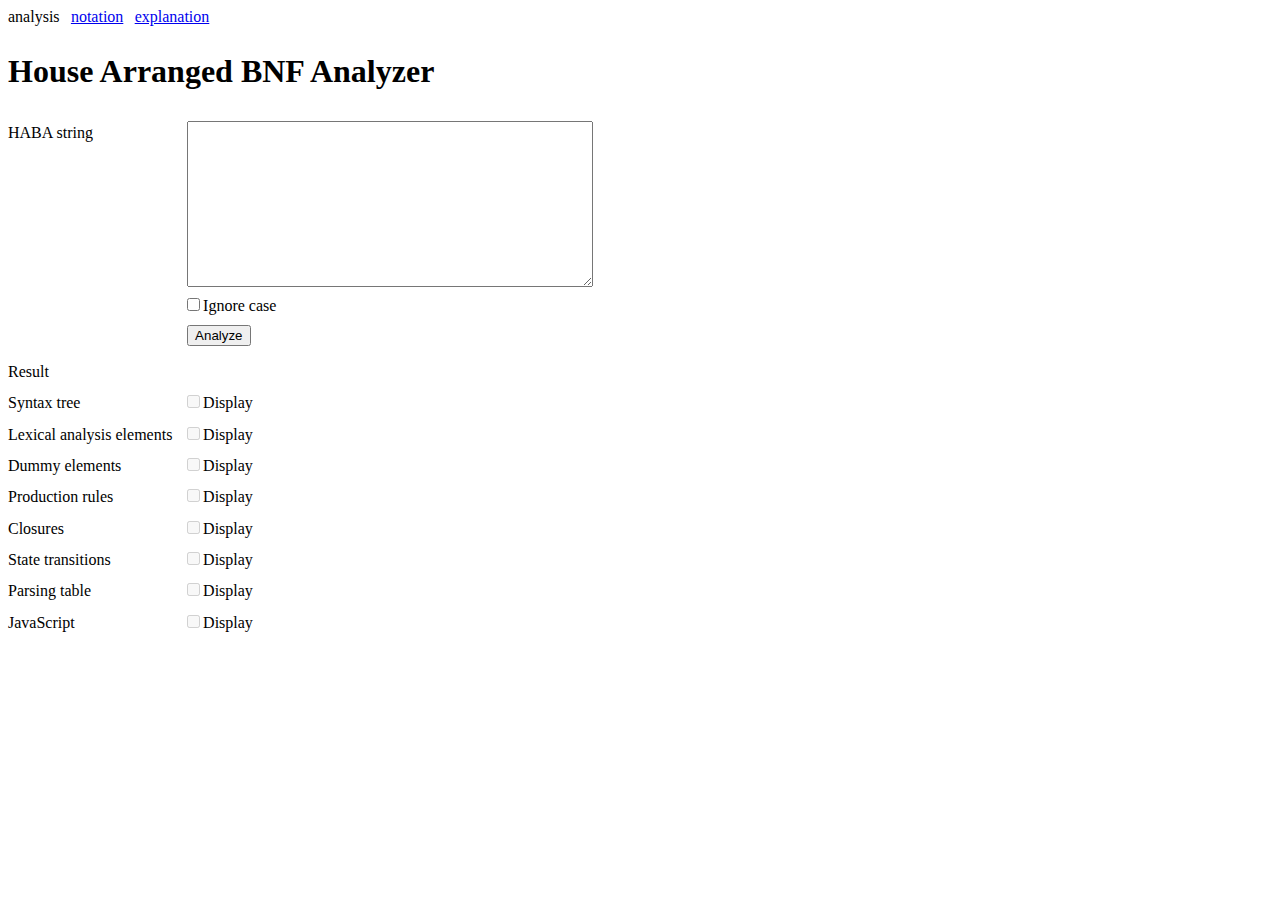
<file: index.html>
<!DOCTYPE html>
<html lang="en">

<head>
<meta charset="utf-8">
<meta name="viewport" content="width=device-width,initial-scale=1">
<link rel="stylesheet" type="text/css" href="./default.css">
<script src="./grammar.js"></script>
<script src="./parser.js"></script>
<script src="./compiler.js"></script>
<script src="./generator.js"></script>
<script src="./controller.js"></script>
<title>House Arranged BNF Analyzer</title>
</head>

<body>
<nav id="top">
<span>analysis</span>
<span><a href="./notation.html">notation</a></span>
<span><a href="./explanation.html">explanation</a></span>
</nav>

<article>
<h1>House Arranged BNF Analyzer</h1>

<div class="table">
  <div class="row">
    <div class="cell"><label for="grammar">HABA string</label></div>
    <div class="cell">
      <div><textarea id="grammar"></textarea></div>
      <div><input type="checkbox" id="ignore"><label for="ignore">Ignore case</label></div>
      <div><button id="analyze">Analyze</button></div>
    </div>
  </div>
  <div class="row">
    <div class="cell">Result</div>
    <div class="cell"><ul id="result"></ul></div>
  </div>
  <div class="row">
    <div class="cell">Syntax tree</div>
    <div class="cell">
        <div><input type="checkbox" id="view-tree"><label for="view-tree">Display</label></div>
        <div class="tree"><ul id="tree"></ul></div>
    </div>
  </div>
  <div class="row">
    <div class="cell">Lexical analysis elements</div>
    <div class="cell">
        <div><input type="checkbox" id="view-element"><label for="view-element">Display</label></div>
        <div><table id="element"></table></div>
    </div>
  </div>
  <div class="row">
    <div class="cell">Dummy elements</div>
    <div class="cell">
        <div><input type="checkbox" id="view-dummy"><label for="view-dummy">Display</label></div>
        <div><table id="dummy"></table></div>
    </div>
  </div>
  <div class="row">
    <div class="cell">Production rules</div>
    <div class="cell">
        <div><input type="checkbox" id="view-rule"><label for="view-rule">Display</label></div>
        <div><table id="rule"></table></div>
    </div>
  </div>
  <div class="row">
    <div class="cell">Closures</div>
    <div class="cell">
        <div><input type="checkbox" id="view-closure"><label for="view-closure">Display</label></div>
        <div class="top"><table id="closure"></table></div>
    </div>
  </div>
  <div class="row">
    <div class="cell">State transitions</div>
    <div class="cell">
        <div><input type="checkbox" id="view-transition"><label for="view-transition">Display</label></div>
        <div><table id="transition"></table></div>
    </div>
  </div>
  <div class="row">
    <div class="cell">Parsing table</div>
    <div class="cell">
        <div><input type="checkbox" id="view-table"><label for="view-table">Display</label></div>
        <div><table id="table"></table></div>
    </div>
  </div>
  <div class="row">
    <div class="cell">JavaScript</div>
    <div class="cell">
        <div><input type="checkbox" id="view-script"><label for="view-script">Display</label></div>
        <div class="script"><div id="script"></div></div>
    </div>
  </div>
</div>

</article>
</body>

</html>
</file>
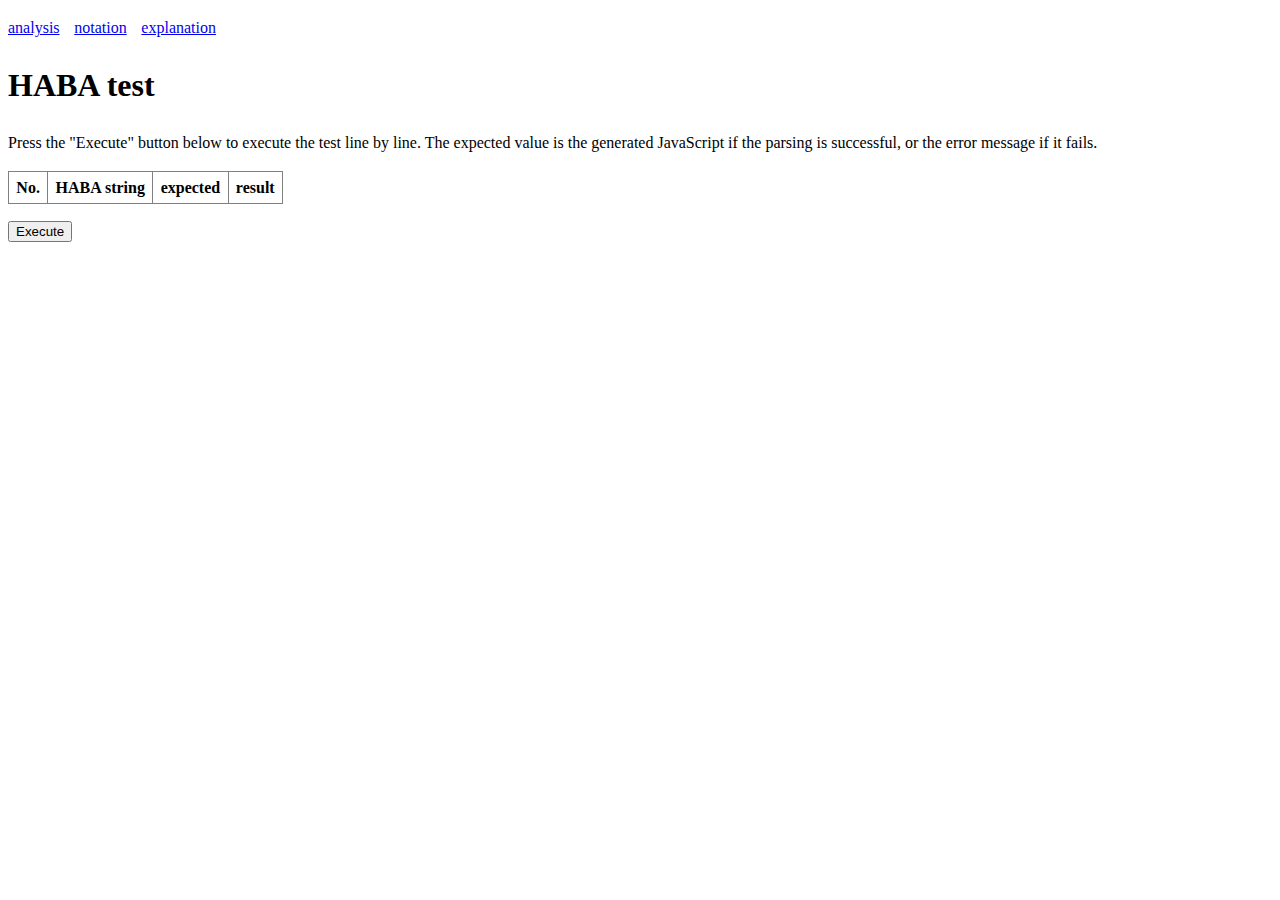
<file: test/index.html>
<!DOCTYPE html>
<html lang="en">

<head>
<meta charset="utf-8">
<meta name="viewport" content="width=device-width,initial-scale=1">
<link rel="stylesheet" type="text/css" href="./test.css">
<script src="../grammar.js"></script>
<script src="../parser.js"></script>
<script src="../compiler.js"></script>
<script src="../generator.js"></script>
<script src="./data.js"></script>
<script src="./table.js"></script>
<script src="./test.js"></script>
<title>HABA test</title>
</head>

<body>
<nav>
<ul>
  <li><a href="../index.html">analysis</a></li>
  <li><a href="../notation.html">notation</a></li>
  <li><a href="../explanation.html">explanation</a></li>
</ul>
</nav>

<header>
<h1>HABA test</h1>
</header>

<main id="test">
<p>Press the "Execute" button below to execute the test line by line. The expected value is the generated JavaScript if the parsing is successful, or the error message if it fails.</p>
<table>
  <tr><th>No.</th><th>HABA string</th><th>expected</th><th>result</th></tr>
</table>
<div>
  <button>Execute</button>
</div>

</main>
</body>

</html>
</file>
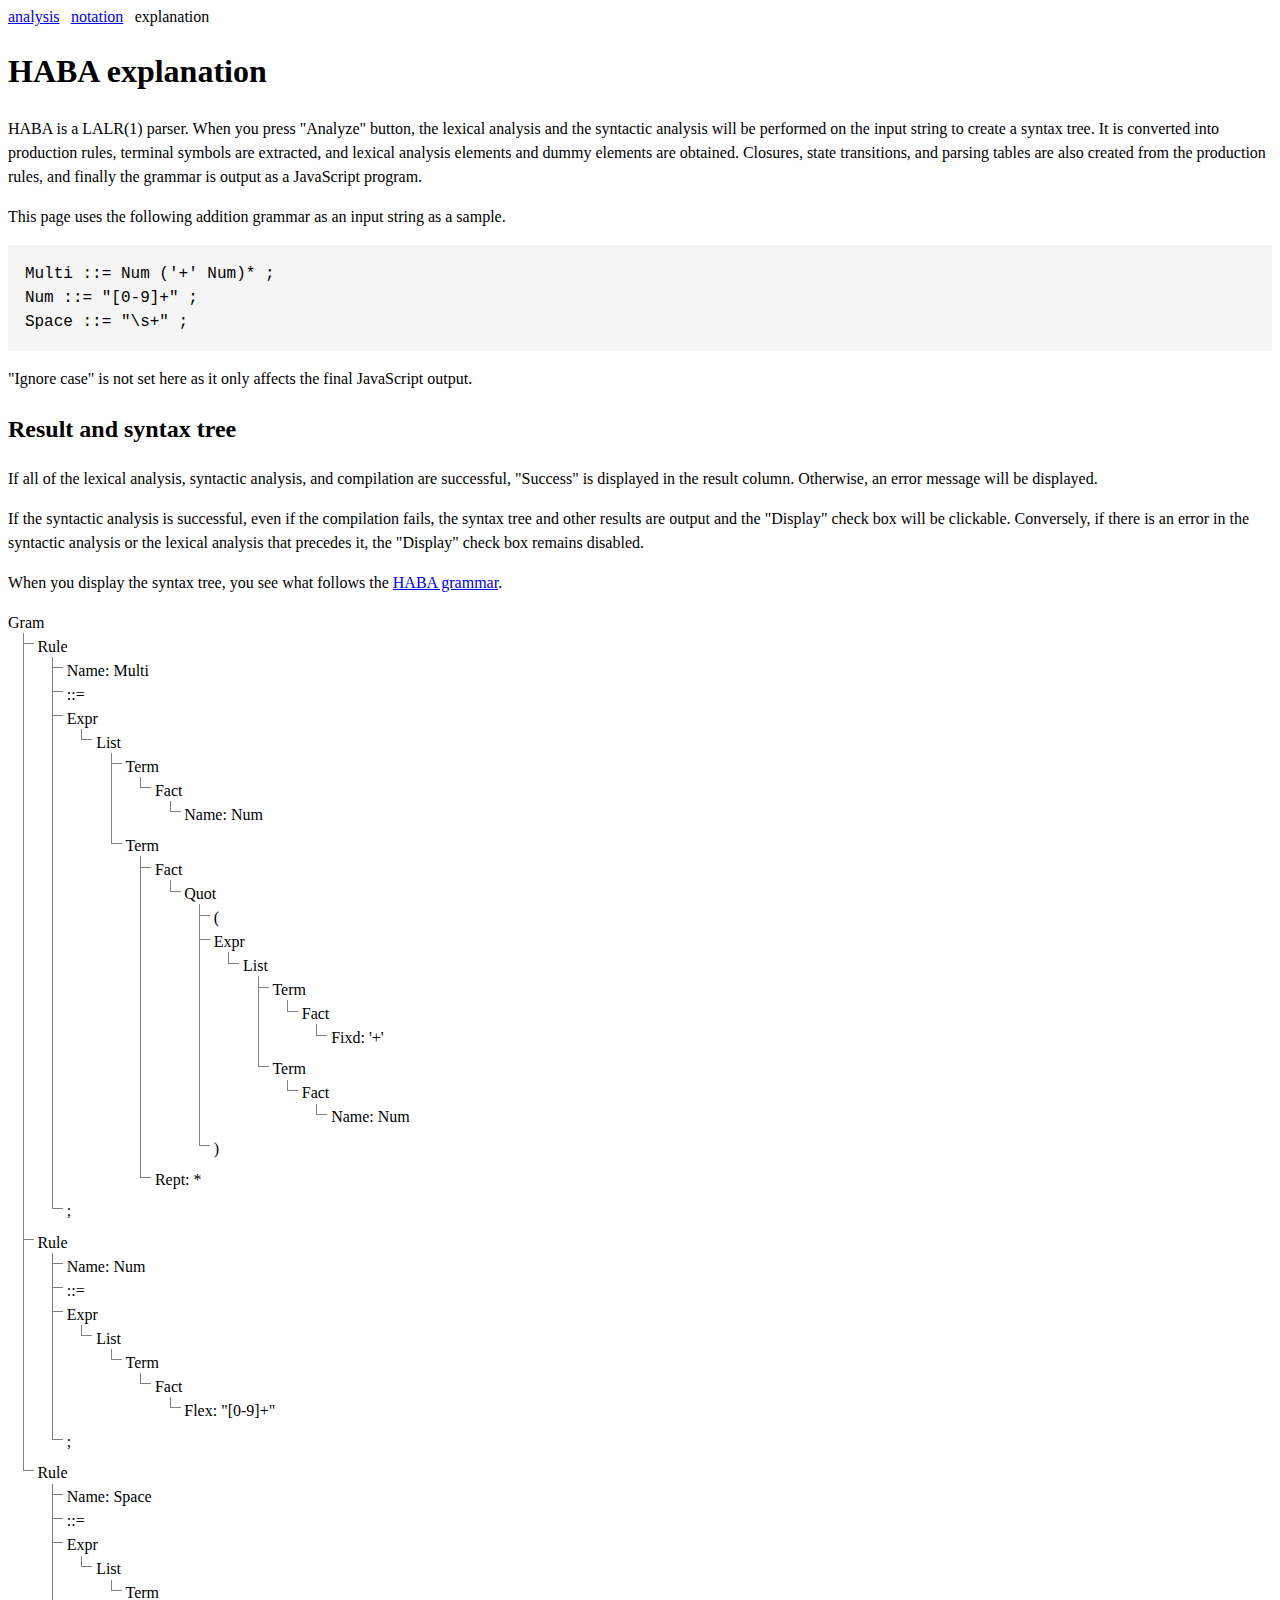
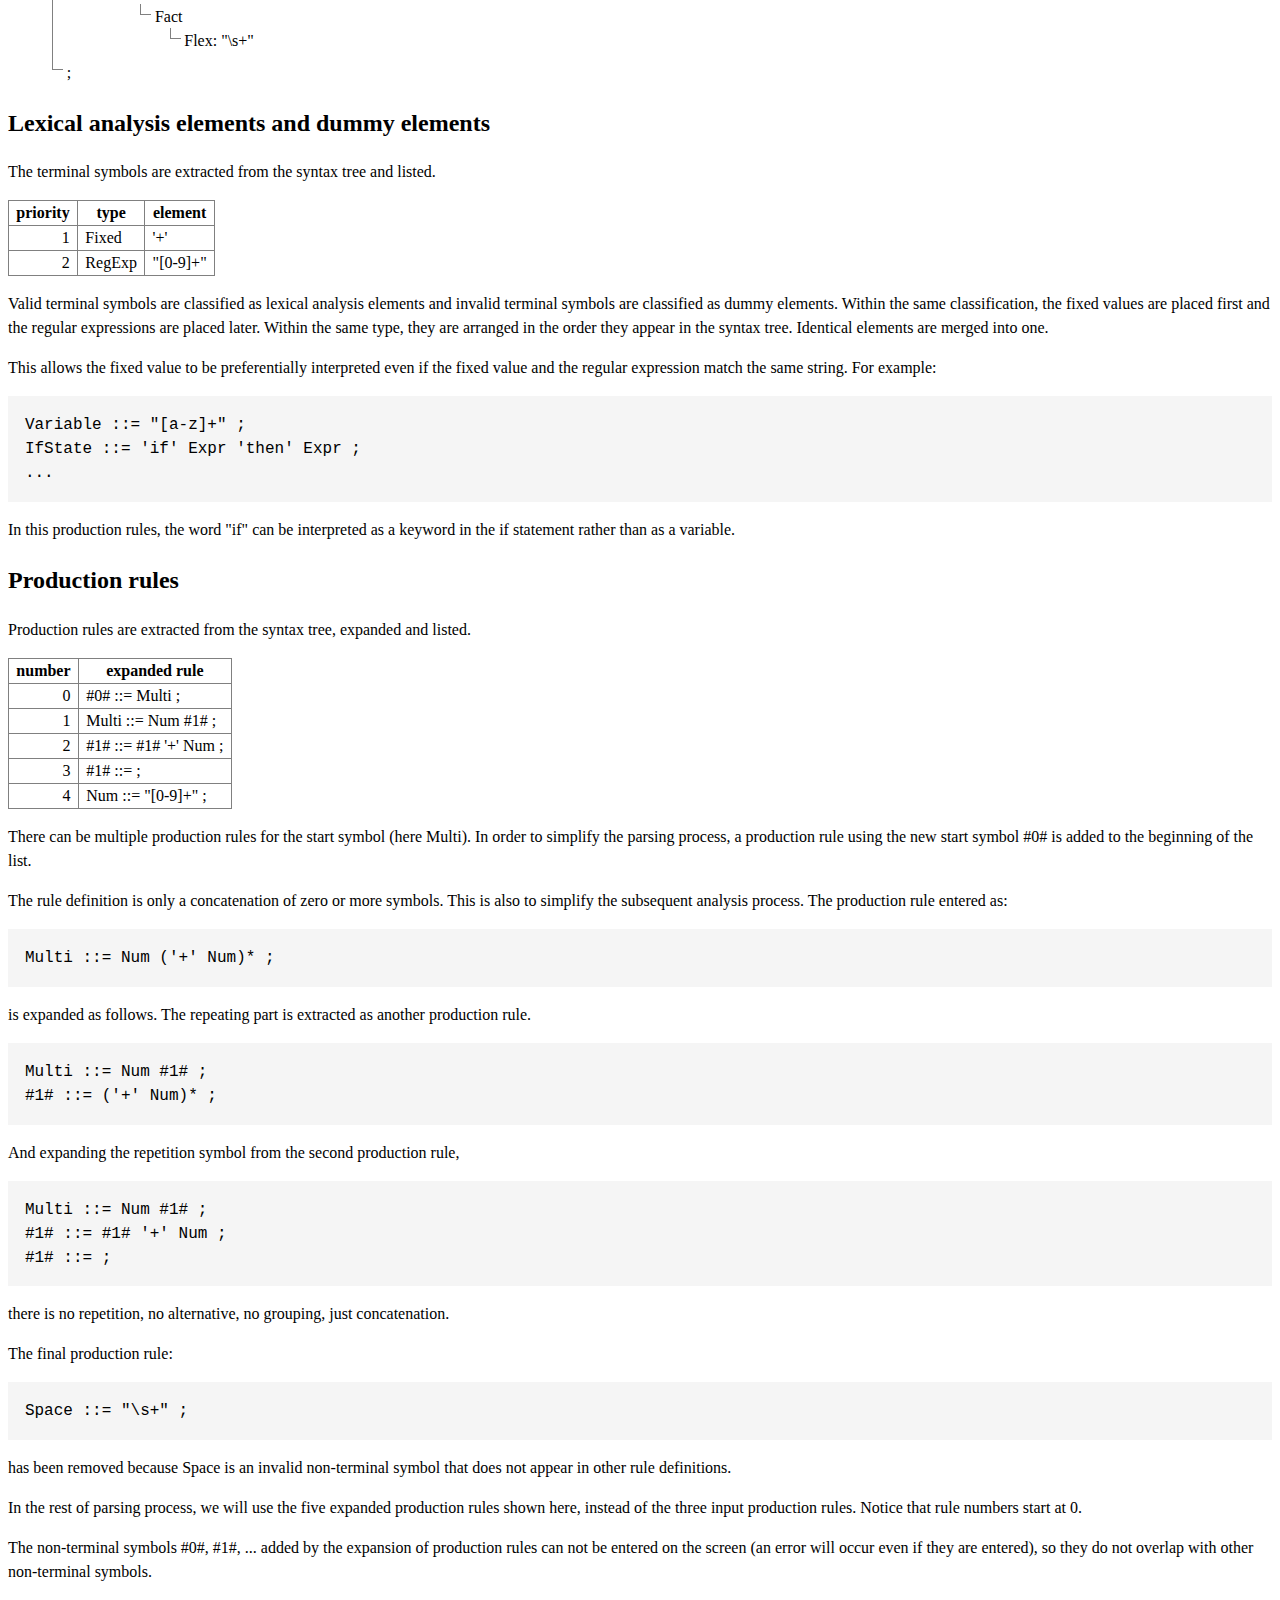
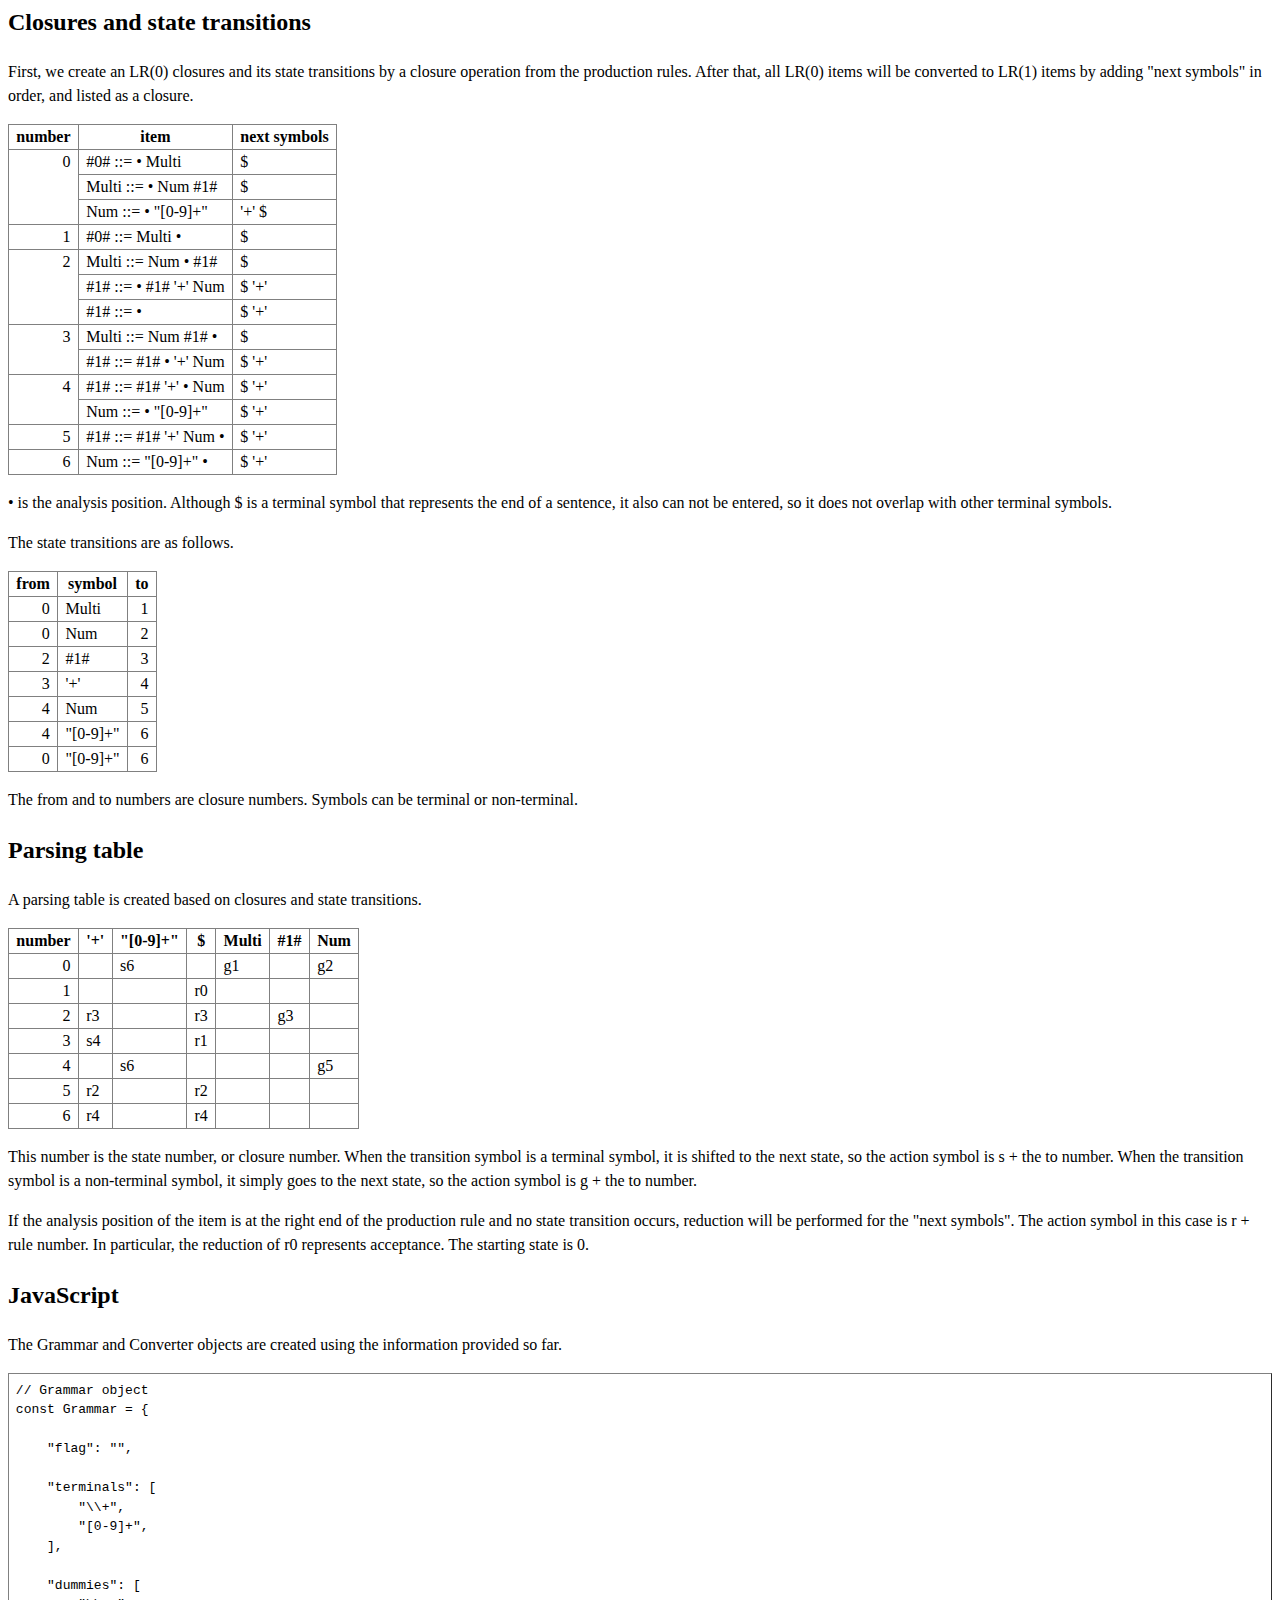
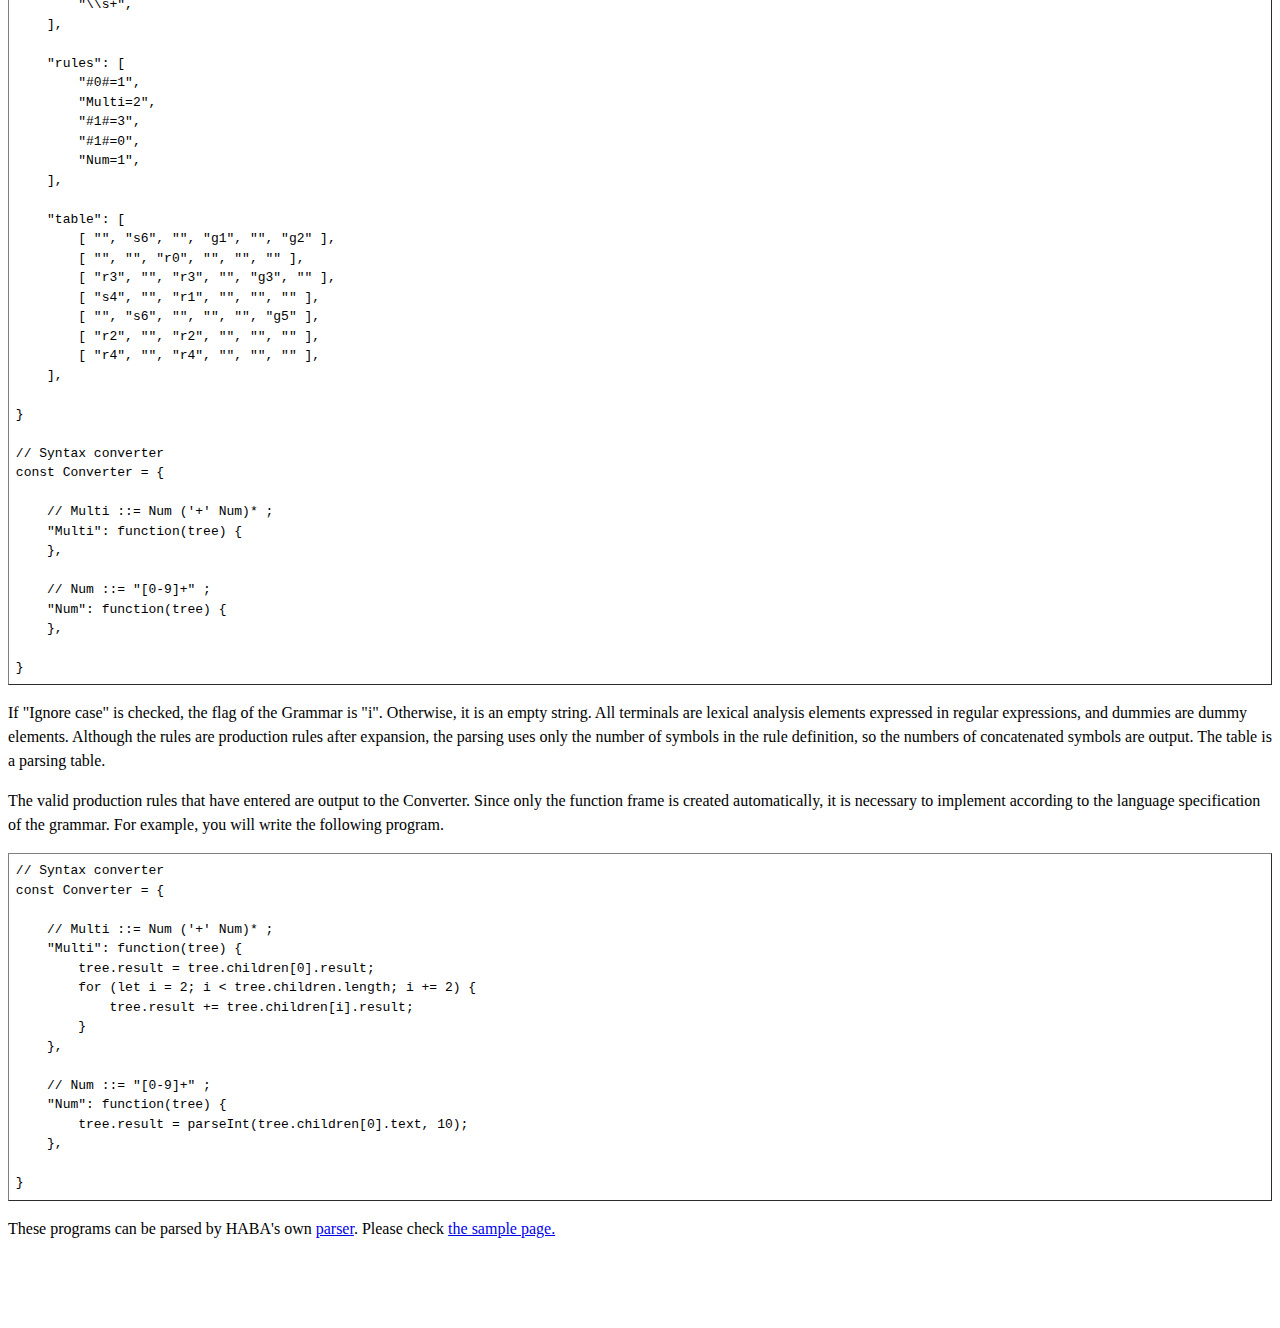
<file: explanation.html>
<!DOCTYPE html>
<html lang="en">

<head>
<meta charset="utf-8">
<meta name="viewport" content="width=device-width,initial-scale=1">
<link rel="stylesheet" type="text/css" href="./default.css">
<title>HABA explanation</title>
</head>

<body>
<nav id="top">
<span><a href="./index.html">analysis</a></span>
<span><a href="./notation.html">notation</a></span>
<span>explanation</span>
</nav>

<article>
<h1>HABA explanation</h1>
<p>HABA is a LALR(1) parser. When you press "Analyze" button, the lexical analysis and the syntactic analysis will be performed on the input string to create a syntax tree. It is converted into production rules, terminal symbols are extracted, and lexical analysis elements and dummy elements are obtained. Closures, state transitions, and parsing tables are also created from the production rules, and finally the grammar is output as a JavaScript program.</p>
<p>This page uses the following addition grammar as an input string as a sample.</p>
<pre class="rule">
Multi ::= Num ('+' Num)* ;
Num ::= "[0-9]+" ;
Space ::= "\s+" ;
</pre>
<p>"Ignore case" is not set here as it only affects the final JavaScript output.</p>

<section>
<h2>Result and syntax tree</h2>
<p>If all of the lexical analysis, syntactic analysis, and compilation are successful, "Success" is displayed in the result column. Otherwise, an error message will be displayed.</p>
<p>If the syntactic analysis is successful, even if the compilation fails, the syntax tree and other results are output and the "Display" check box will be clickable. Conversely, if there is an error in the syntactic analysis or the lexical analysis that precedes it, the "Display" check box remains disabled.</p>
<p>When you display the syntax tree, you see what follows the <a href="./notation.html#specification">HABA grammar</a>.</p>
<div class="tree">
<ul>
  <li>Gram<ul>
    <li>Rule<ul>
      <li>Name: Multi</li>
      <li>::=</li>
      <li>Expr<ul>
        <li>List<ul>
          <li>Term<ul>
            <li>Fact<ul>
              <li>Name: Num</li>
            </ul></li>
          </ul></li>
          <li>Term<ul>
            <li>Fact<ul>
              <li>Quot<ul>
                <li>(</li>
                <li>Expr<ul>
                  <li>List<ul>
                    <li>Term<ul>
                      <li>Fact<ul>
                        <li>Fixd: '+'</li>
                      </ul></li>
                    </ul></li>
                    <li>Term<ul>
                      <li>Fact<ul>
                        <li>Name: Num</li>
                      </ul></li>
                    </ul></li>
                  </ul></li>
                </ul></li>
                <li>)</li>
              </ul></li>
            </ul></li>
            <li>Rept: *</li>
          </ul></li>
        </ul></li>
      </ul></li>
      <li>;</li>
    </ul></li>
    <li>Rule<ul>
      <li>Name: Num</li>
      <li>::=</li>
      <li>Expr<ul>
        <li>List<ul>
          <li>Term<ul>
            <li>Fact<ul>
              <li>Flex: "[0-9]+"</li>
            </ul></li>
          </ul></li>
        </ul></li>
      </ul></li>
      <li>;</li>
    </ul></li>
    <li>Rule<ul>
      <li>Name: Space</li>
      <li>::=</li>
      <li>Expr<ul>
        <li>List<ul>
          <li>Term<ul>
            <li>Fact<ul>
              <li>Flex: "\s+"</li>
            </ul></li>
          </ul></li>
        </ul></li>
      </ul></li>
      <li>;</li>
    </ul></li>
  </ul></li>
</ul>
</div>
</section>

<section>
<h2>Lexical analysis elements and dummy elements</h2>
<p>The terminal symbols are extracted from the syntax tree and listed.</p>
<table>
  <tr><th>priority</th><th>type</th><th>element</th></tr>
  <tr><td class="number">1</td><td>Fixed</td><td>'+'</td></tr>
  <tr><td class="number">2</td><td>RegExp</td><td>"[0-9]+"</td></tr>
</table>
<p>Valid terminal symbols are classified as lexical analysis elements and invalid terminal symbols are classified as dummy elements. Within the same classification, the fixed values are placed first and the regular expressions are placed later. Within the same type, they are arranged in the order they appear in the syntax tree. Identical elements are merged into one.</p>
<p>This allows the fixed value to be preferentially interpreted even if the fixed value and the regular expression match the same string. For example:</p>
<pre class="rule">
Variable ::= "[a-z]+" ;
IfState ::= 'if' Expr 'then' Expr ;
...
</pre>
<p>In this production rules, the word "if" can be interpreted as a keyword in the if statement rather than as a variable.</p>
</section>

<section>
<h2>Production rules</h2>
<p>Production rules are extracted from the syntax tree, expanded and listed.</p>
<table>
  <tr><th>number</th><th>expanded rule</th></tr>
  <tr><td class="number">0</td><td>#0# ::= Multi ;</td></tr>
  <tr><td class="number">1</td><td>Multi ::= Num #1# ;</td></tr>
  <tr><td class="number">2</td><td>#1# ::= #1# '+' Num ;</td></tr>
  <tr><td class="number">3</td><td>#1# ::= ;</td></tr>
  <tr><td class="number">4</td><td>Num ::= "[0-9]+" ;</td></tr>
</table>
<p>There can be multiple production rules for the start symbol (here Multi). In order to simplify the parsing process, a production rule using the new start symbol #0# is added to the beginning of the list.</p>
<p>The rule definition is only a concatenation of zero or more symbols. This is also to simplify the subsequent analysis process. The production rule entered as:</p>
<pre class="rule">
Multi ::= Num ('+' Num)* ;
</pre>
<p>is expanded as follows. The repeating part is extracted as another production rule.</p>
<pre class="rule">
Multi ::= Num #1# ;
#1# ::= ('+' Num)* ;
</pre>
<p>And expanding the repetition symbol from the second production rule,</p>
<pre class="rule">
Multi ::= Num #1# ;
#1# ::= #1# '+' Num ;
#1# ::= ;
</pre>
<p>there is no repetition, no alternative, no grouping, just concatenation.</p>
<p>The final production rule:</p>
<pre class="rule">
Space ::= "\s+" ;
</pre>
<p>has been removed because Space is an invalid non-terminal symbol that does not appear in other rule definitions.</p>
<p>In the rest of parsing process, we will use the five expanded production rules shown here, instead of the three input production rules. Notice that rule numbers start at 0.</p>
<p>The non-terminal symbols #0#, #1#, ... added by the expansion of production rules can not be entered on the screen (an error will occur even if they are entered), so they do not overlap with other non-terminal symbols.</p>
</section>

<section>
<h2>Closures and state transitions</h2>
<p>First, we create an LR(0) closures and its state transitions by a closure operation from the production rules. After that, all LR(0) items will be converted to LR(1) items by adding "next symbols" in order, and listed as a closure.</p>
<table class="top">
  <tr><th>number</th><th>item</th><th>next symbols</th></tr>
  <tr><td rowspan="3" class="number">0</td><td>#0# ::= &bull; Multi</td><td>$</td></tr>
  <tr><td>Multi ::= &bull; Num #1#</td><td>$</td></tr>
  <tr><td>Num ::= &bull; "[0-9]+"</td><td>'+' $</td></tr>
  <tr><td rowspan="1" class="number">1</td><td>#0# ::= Multi &bull;</td><td>$</td></tr>
  <tr><td rowspan="3" class="number">2</td><td>Multi ::= Num &bull; #1#</td><td>$</td></tr>
  <tr><td>#1# ::= &bull; #1# '+' Num</td><td>$ '+'</td></tr>
  <tr><td>#1# ::= &bull;</td><td>$ '+'</td></tr>
  <tr><td rowspan="2" class="number">3</td><td>Multi ::= Num #1# &bull;</td><td>$</td></tr>
  <tr><td>#1# ::= #1# &bull; '+' Num	</td><td>$ '+'</td></tr>
  <tr><td rowspan="2" class="number">4</td><td>#1# ::= #1# '+' &bull; Num</td><td>$ '+'</td></tr>
  <tr><td>Num ::= &bull; "[0-9]+"</td><td>$ '+'</td></tr>
  <tr><td rowspan="1" class="number">5</td><td>#1# ::= #1# '+' Num &bull;</td><td>$ '+'</td></tr>
  <tr><td rowspan="1" class="number">6</td><td>Num ::= "[0-9]+" &bull;</td><td>$ '+'</td></tr>
</table>
<p>&bull; is the analysis position. Although $ is a terminal symbol that represents the end of a sentence, it also can not be entered, so it does not overlap with other terminal symbols.</p>
<p>The state transitions are as follows.</p>
<table>
  <tr><th>from</th><th>symbol</th><th>to</th></tr>
  <tr><td class="number">0</td><td>Multi</td><td class="number">1</td></tr>
  <tr><td class="number">0</td><td>Num</td><td class="number">2</td></tr>
  <tr><td class="number">2</td><td>#1#</td><td class="number">3</td></tr>
  <tr><td class="number">3</td><td>'+'</td><td class="number">4</td></tr>
  <tr><td class="number">4</td><td>Num</td><td class="number">5</td></tr>
  <tr><td class="number">4</td><td>"[0-9]+"</td><td class="number">6</td></tr>
  <tr><td class="number">0</td><td>"[0-9]+"</td><td class="number">6</td></tr>
</table>
<p>The from and to numbers are closure numbers. Symbols can be terminal or non-terminal.</p>
</section>

<section>
<h2>Parsing table</h2>
<p>A parsing table is created based on closures and state transitions.</p>
<table>
  <tr><th>number</th><th>'+'</th><th>"[0-9]+"</th><th>$</th><th>Multi</th><th>#1#</th><th>Num</th></tr>
  <tr><td class="number">0</td><td></td><td>s6</td><td></td><td>g1</td><td></td><td>g2</td></tr>
  <tr><td class="number">1</td><td></td><td></td><td>r0</td><td></td><td></td><td></td></tr>
  <tr><td class="number">2</td><td>r3</td><td></td><td>r3</td><td></td><td>g3</td><td></td></tr>
  <tr><td class="number">3</td><td>s4</td><td></td><td>r1</td><td></td><td></td><td></td></tr>
  <tr><td class="number">4</td><td></td><td>s6</td><td></td><td></td><td></td><td>g5</td></tr>
  <tr><td class="number">5</td><td>r2</td><td></td><td>r2</td><td></td><td></td><td></td></tr>
  <tr><td class="number">6</td><td>r4</td><td></td><td>r4</td><td></td><td></td><td></td></tr>
</table>
<p>This number is the state number, or closure number. When the transition symbol is a terminal symbol, it is shifted to the next state, so the action symbol is s + the to number. When the transition symbol is a non-terminal symbol, it simply goes to the next state, so the action symbol is g + the to number.</p>
<p>If the analysis position of the item is at the right end of the production rule and no state transition occurs, reduction will be performed for the "next symbols". The action symbol in this case is r + rule number. In particular, the reduction of r0 represents acceptance. The starting state is 0.</p>
</section>

<section>
<h2>JavaScript</h2>
<p>The Grammar and Converter objects are created using the information provided so far.</p>
<div class="script">
<pre>
// Grammar object
const Grammar = {

    "flag": "",

    "terminals": [
        "\\+",
        "[0-9]+",
    ],

    "dummies": [
        "\\s+",
    ],

    "rules": [
        "#0#=1",
        "Multi=2",
        "#1#=3",
        "#1#=0",
        "Num=1",
    ],

    "table": [
        [ "", "s6", "", "g1", "", "g2" ],
        [ "", "", "r0", "", "", "" ],
        [ "r3", "", "r3", "", "g3", "" ],
        [ "s4", "", "r1", "", "", "" ],
        [ "", "s6", "", "", "", "g5" ],
        [ "r2", "", "r2", "", "", "" ],
        [ "r4", "", "r4", "", "", "" ],
    ],

}

// Syntax converter
const Converter = {

    // Multi ::= Num ('+' Num)* ;
    "Multi": function(tree) {
    },

    // Num ::= "[0-9]+" ;
    "Num": function(tree) {
    },

}
</pre>
</div>
<p>If "Ignore case" is checked, the flag of the Grammar is "i". Otherwise, it is an empty string. All terminals are lexical analysis elements expressed in regular expressions, and dummies are dummy elements. Although the rules are production rules after expansion, the parsing uses only the number of symbols in the rule definition, so the numbers of concatenated symbols are output. The table is a parsing table.</p>
<p>The valid production rules that have entered are output to the Converter. Since only the function frame is created automatically, it is necessary to implement according to the language specification of the grammar. For example, you will write the following program.</p>
<div class="script">
<pre>
// Syntax converter
const Converter = {

    // Multi ::= Num ('+' Num)* ;
    "Multi": function(tree) {
        tree.result = tree.children[0].result;
        for (let i = 2; i &lt; tree.children.length; i += 2) {
            tree.result += tree.children[i].result;
        }
    },

    // Num ::= "[0-9]+" ;
    "Num": function(tree) {
        tree.result = parseInt(tree.children[0].text, 10);
    },

}
</pre>
</div>
<p>These programs can be parsed by HABA's own <a href="./parser.html">parser</a>. Please check <a href="./sample.html">the sample page.</a></p>
</section>

</article>
</body>

</html>
</file>
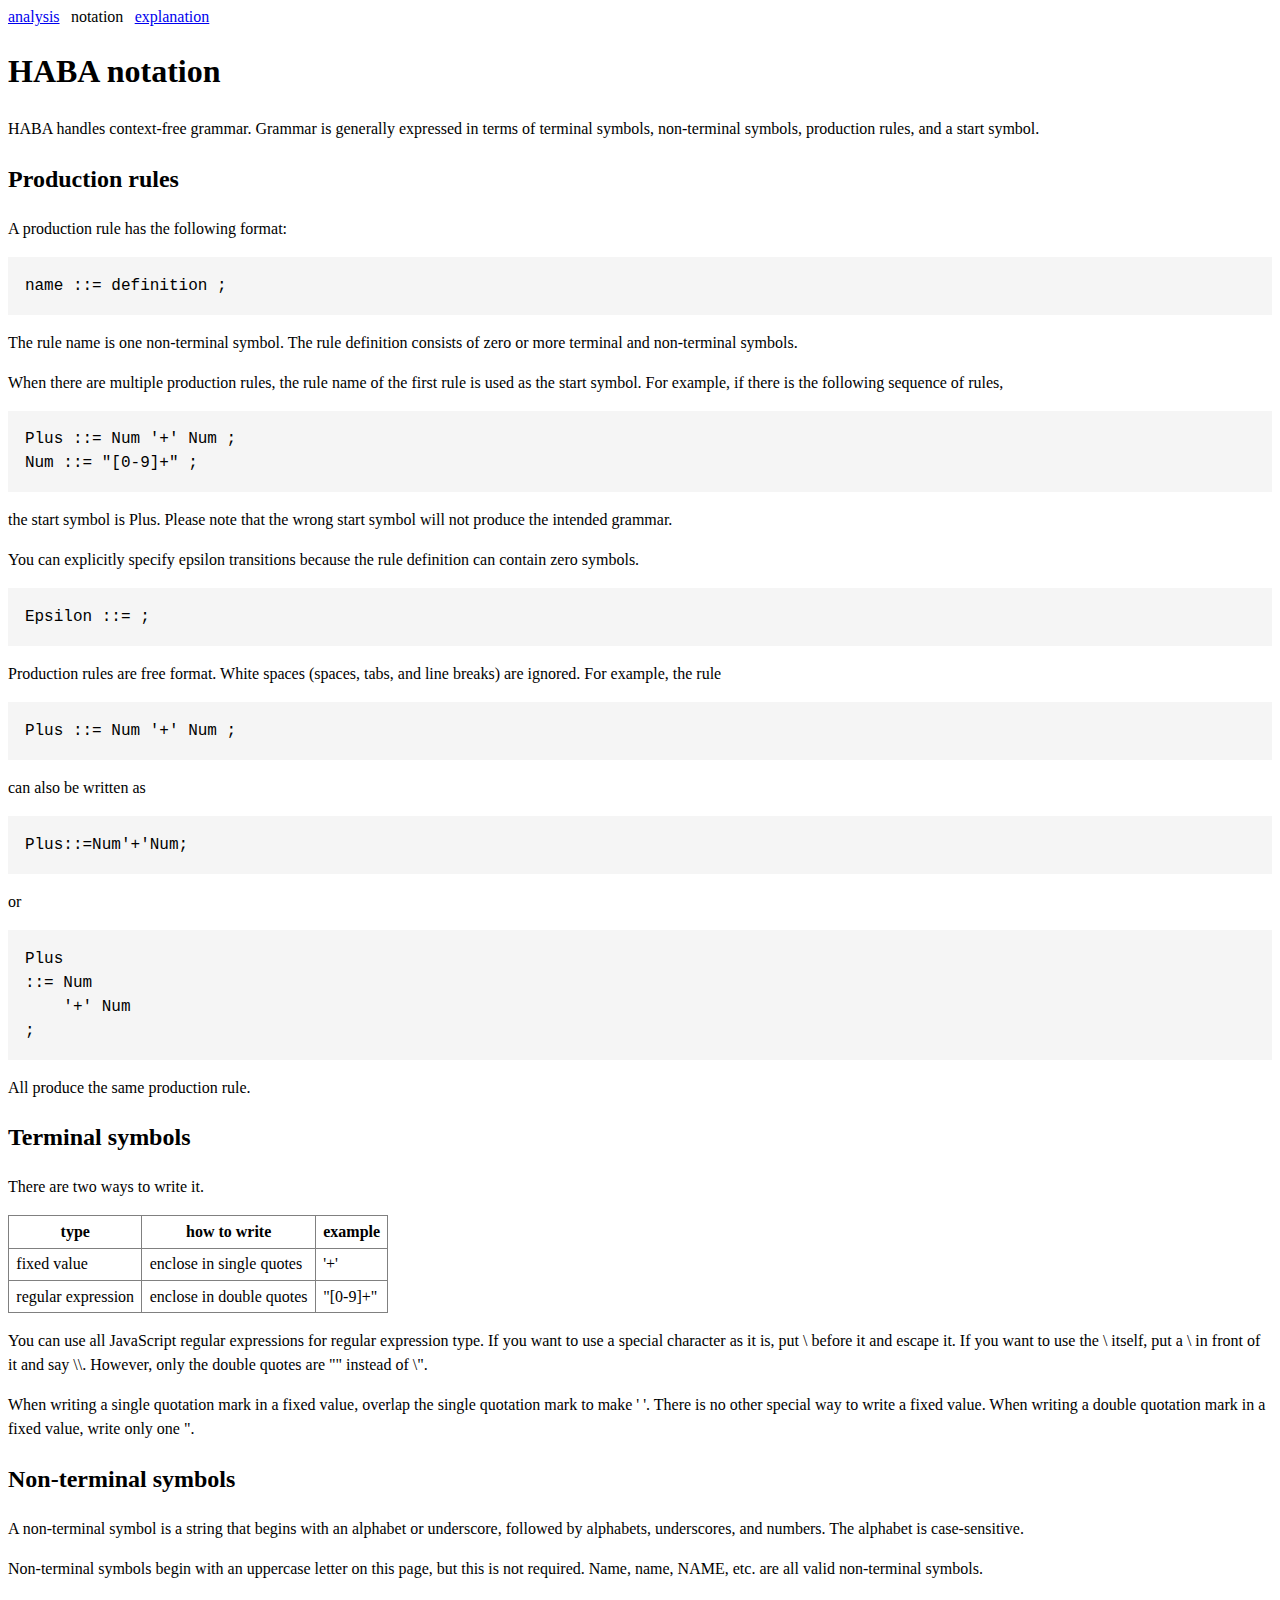
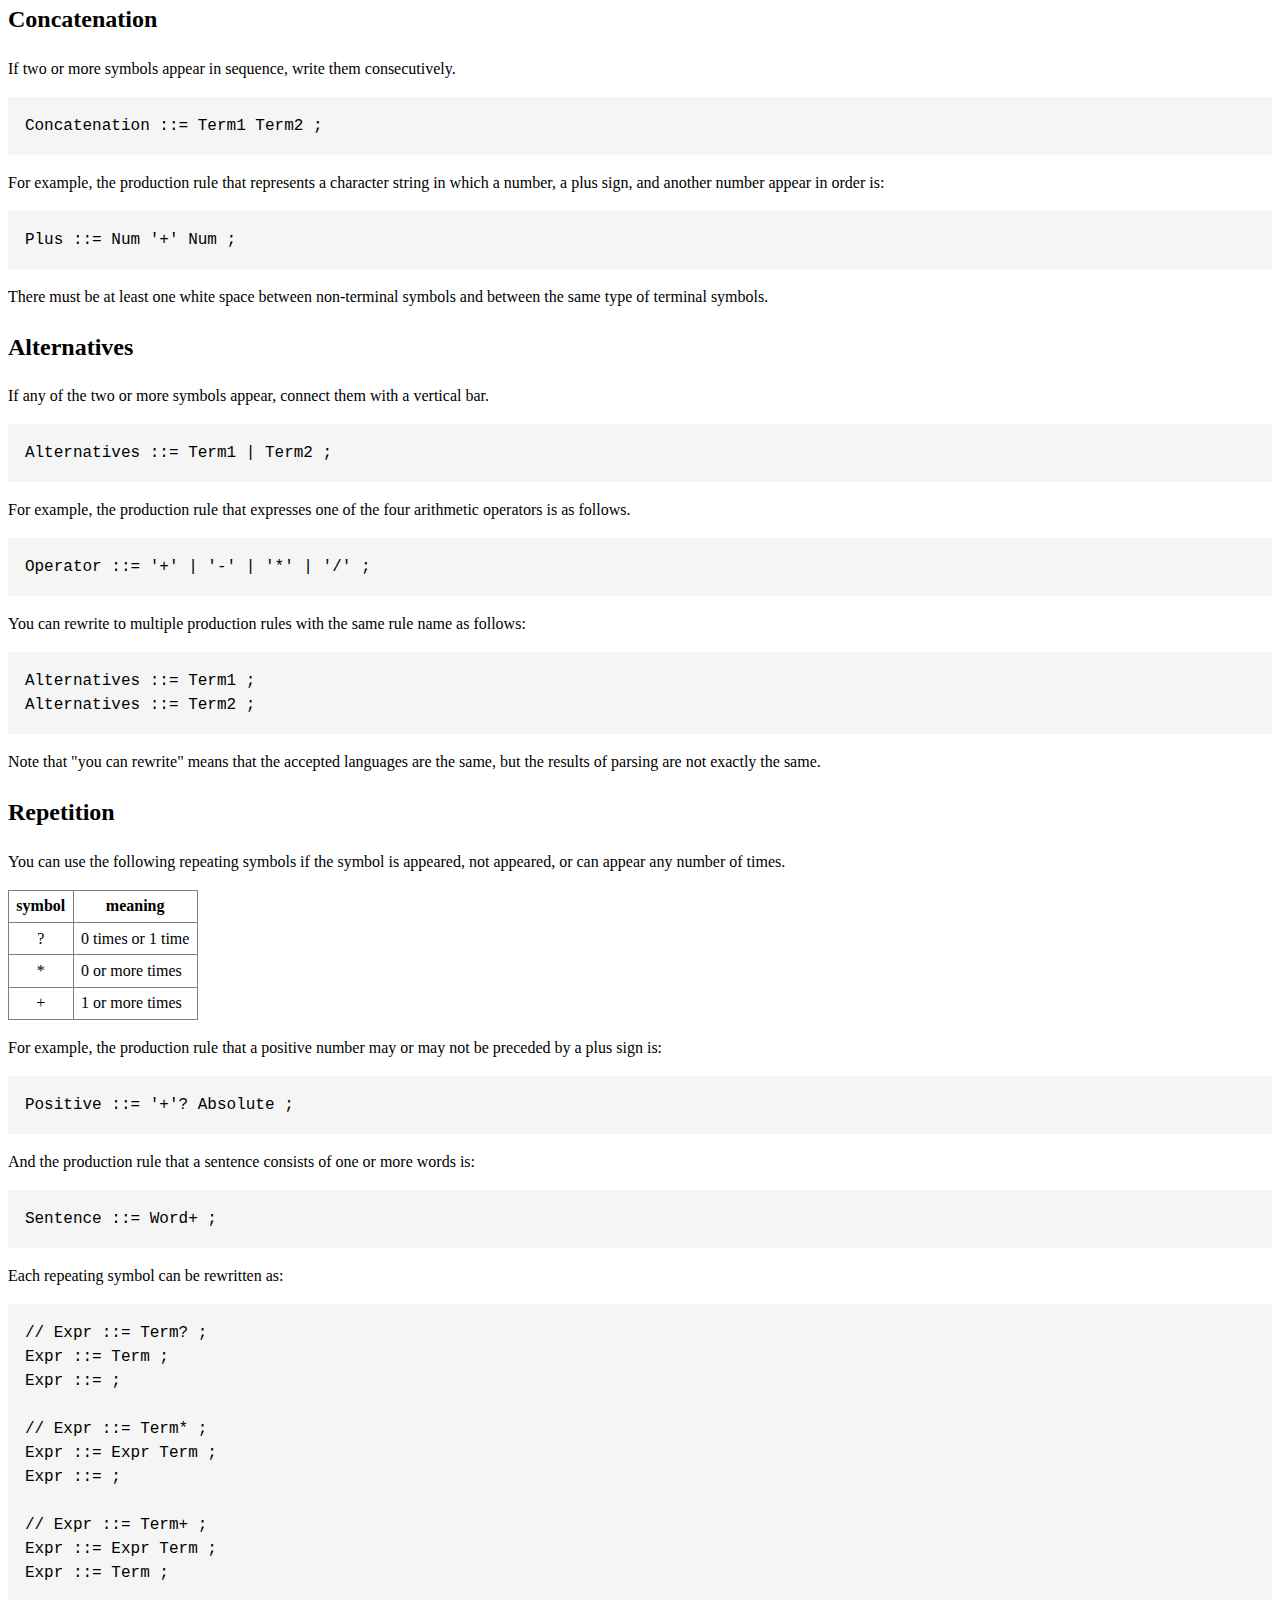
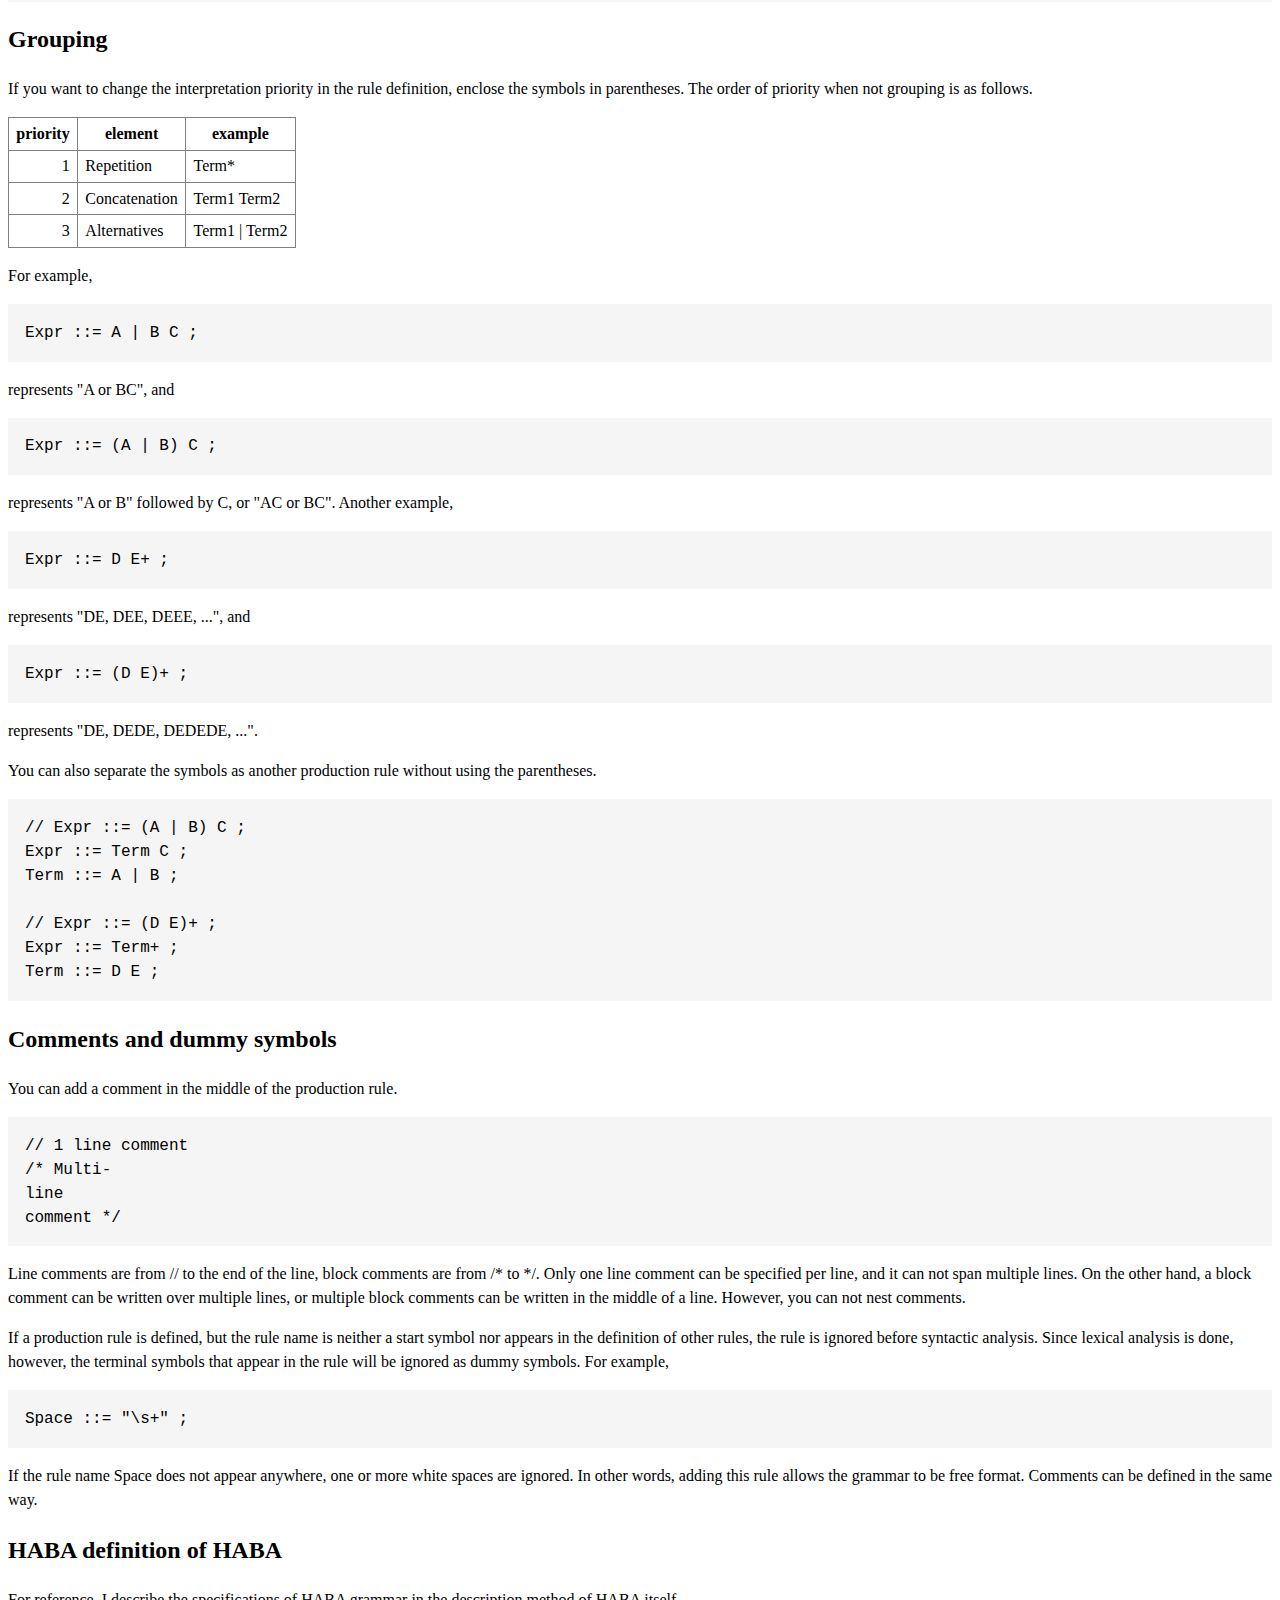
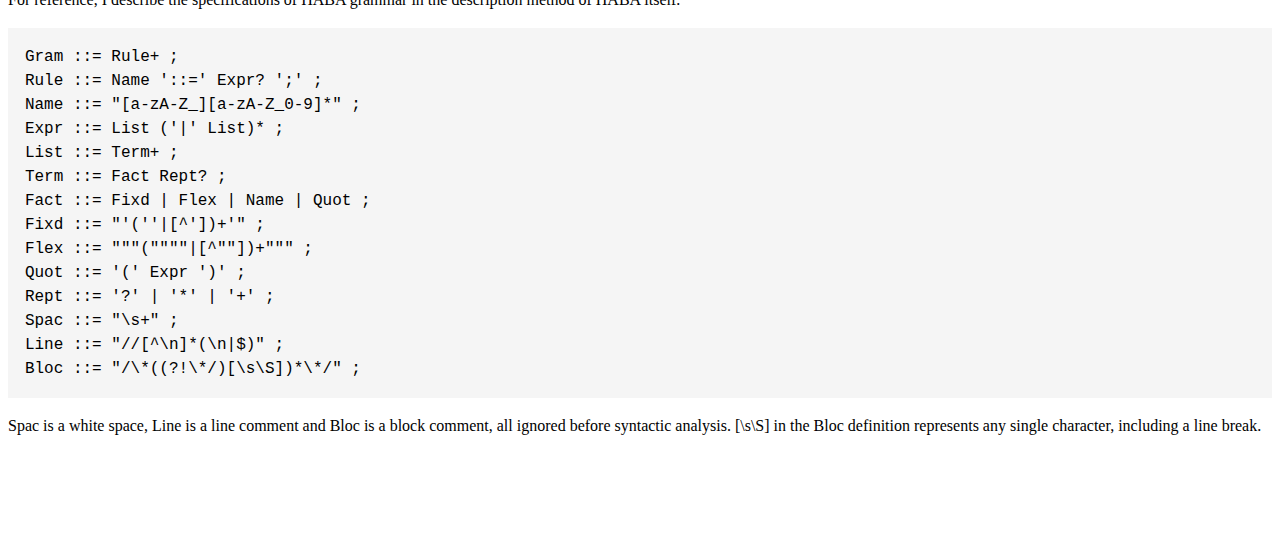
<file: notation.html>
<!DOCTYPE html>
<html lang="en">

<head>
<meta charset="utf-8">
<meta name="viewport" content="width=device-width,initial-scale=1">
<link rel="stylesheet" type="text/css" href="./default.css">
<title>HABA notation</title>
</head>

<body>
<nav id="top">
<span><a href="./index.html">analysis</a></span>
<span>notation</span>
<span><a href="./explanation.html">explanation</a></span>
</nav>

<article>
<h1>HABA notation</h1>
<p>HABA handles context-free grammar. Grammar is generally expressed in terms of terminal symbols, non-terminal symbols, production rules, and a start symbol.</p>

<section>
<h2>Production rules</h2>
<p>A production rule has the following format:</p>
<pre>
name ::= definition ;
</pre>
<p>The rule name is one non-terminal symbol. The rule definition consists of zero or more terminal and non-terminal symbols.</p>
<p>When there are multiple production rules, the rule name of the first rule is used as the start symbol. For example, if there is the following sequence of rules,</p>
<pre>
Plus ::= Num '+' Num ;
Num ::= "[0-9]+" ;
</pre>
<p>the start symbol is Plus. Please note that the wrong start symbol will not produce the intended grammar.</p>
<p>You can explicitly specify epsilon transitions because the rule definition can contain zero symbols.</p>
<pre>
Epsilon ::= ;
</pre>
<p>Production rules are free format. White spaces (spaces, tabs, and line breaks) are ignored. For example, the rule</p>
<pre>
Plus ::= Num '+' Num ;
</pre>
<p>can also be written as</p>
<pre>
Plus::=Num'+'Num;
</pre>
<p>or</p>
<pre>
Plus
::= Num
    '+' Num
;
</pre>
<p>All produce the same production rule.</p>
</section>

<section>
<h2>Terminal symbols</h2>
<p>There are two ways to write it.</p>
<table class="border">
  <tr><th>type</th><th>how to write</th><th>example</th></tr>
  <tr><td>fixed value</td><td>enclose in single quotes</td><td>'+'</td></tr>
  <tr><td>regular expression</td><td>enclose in double quotes</td><td>"[0-9]+"</td></tr>
</table>
<p>You can use all JavaScript regular expressions for regular expression type. If you want to use a special character as it is, put \ before it and escape it. If you want to use the \ itself, put a \ in front of it and say \\. However, only the double quotes are "" instead of \".</p>
<p>When writing a single quotation mark in a fixed value, overlap the single quotation mark to make ' '. There is no other special way to write a fixed value. When writing a double quotation mark in a fixed value, write only one ".</p>
</section>

<section>
<h2>Non-terminal symbols</h2>
<p>A non-terminal symbol is a string that begins with an alphabet or underscore, followed by alphabets, underscores, and numbers. The alphabet is case-sensitive.</p>
<p>Non-terminal symbols begin with an uppercase letter on this page, but this is not required. Name, name, NAME, etc. are all valid non-terminal symbols.</p>
</section>

<section>
<h2>Concatenation</h2>
<p>If two or more symbols appear in sequence, write them consecutively.</p>
<pre>
Concatenation ::= Term1 Term2 ;
</pre>
<p>For example, the production rule that represents a character string in which a number, a plus sign, and another number appear in order is:</p>
<pre>
Plus ::= Num '+' Num ;
</pre>
<p>There must be at least one white space between non-terminal symbols and between the same type of terminal symbols.</p>
</section>

<section>
<h2>Alternatives</h2>
<p>If any of the two or more symbols appear, connect them with a vertical bar.</p>
<pre>
Alternatives ::= Term1 | Term2 ;
</pre>
<p>For example, the production rule that expresses one of the four arithmetic operators is as follows.</p>
<pre>
Operator ::= '+' | '-' | '*' | '/' ;
</pre>
<p>You can rewrite to multiple production rules with the same rule name as follows:</p>
<pre>
Alternatives ::= Term1 ;
Alternatives ::= Term2 ;
</pre>
<p>Note that "you can rewrite" means that the accepted languages are the same, but the results of parsing are not exactly the same.</p>
</section>

<section>
<h2>Repetition</h2>
<p>You can use the following repeating symbols if the symbol is appeared, not appeared, or can appear any number of times.</p>
<table class="border">
  <tr><th>symbol</th><th>meaning</th></tr>
  <tr><td class="symbol">?</td><td>0 times or 1 time</td></tr>
  <tr><td class="symbol">*</td><td>0 or more times</td></tr>
  <tr><td class="symbol">+</td><td>1 or more times</td></tr>
</table>
<p>For example, the production rule that a positive number may or may not be preceded by a plus sign is:</p>
<pre>
Positive ::= '+'? Absolute ;
</pre>
<p>And the production rule that a sentence consists of one or more words is:</p>
<pre>
Sentence ::= Word+ ;
</pre>
<p>Each repeating symbol can be rewritten as:</p>
<pre>
// Expr ::= Term? ;
Expr ::= Term ;
Expr ::= ;

// Expr ::= Term* ;
Expr ::= Expr Term ;
Expr ::= ;

// Expr ::= Term+ ;
Expr ::= Expr Term ;
Expr ::= Term ;
</pre>
</section>

<section>
<h2>Grouping</h2>
<p>If you want to change the interpretation priority in the rule definition, enclose the symbols in parentheses. The order of priority when not grouping is as follows.</p>
<table class="border">
  <tr><th>priority</th><th>element</th><th>example</th></tr>
  <tr><td class="number">1</td><td>Repetition</td><td>Term*</td></tr>
  <tr><td class="number">2</td><td>Concatenation</td><td>Term1 Term2</td></tr>
  <tr><td class="number">3</td><td>Alternatives</td><td>Term1 | Term2</td></tr>
</table>
<p>For example,</p>
<pre>
Expr ::= A | B C ;
</pre>
<p>represents "A or BC", and</p>
<pre>
Expr ::= (A | B) C ;
</pre>
<p>represents "A or B" followed by C, or "AC or BC". Another example,</p>
<pre>
Expr ::= D E+ ;
</pre>
<p>represents "DE, DEE, DEEE, ...", and</p>
<pre>
Expr ::= (D E)+ ;
</pre>
<p>represents "DE, DEDE, DEDEDE, ...".</p>
<p>You can also separate the symbols as another production rule without using the parentheses.</p>
<pre>
// Expr ::= (A | B) C ;
Expr ::= Term C ;
Term ::= A | B ;

// Expr ::= (D E)+ ;
Expr ::= Term+ ;
Term ::= D E ;
</pre>
</section>

<section>
<h2>Comments and dummy symbols</h2>
<p>You can add a comment in the middle of the production rule.</p>
<pre>
// 1 line comment
/* Multi-
line
comment */
</pre>
<p>Line comments are from // to the end of the line, block comments are from /* to */. Only one line comment can be specified per line, and it can not span multiple lines. On the other hand, a block comment can be written over multiple lines, or multiple block comments can be written in the middle of a line. However, you can not nest comments.</p>
<p>If a production rule is defined, but the rule name is neither a start symbol nor appears in the definition of other rules, the rule is ignored before syntactic analysis. Since lexical analysis is done, however, the terminal symbols that appear in the rule will be ignored as dummy symbols. For example,</p>
<pre>
Space ::= "\s+" ;
</pre>
<p>If the rule name Space does not appear anywhere, one or more white spaces are ignored. In other words, adding this rule allows the grammar to be free format. Comments can be defined in the same way.</p>
</section>

<section id="specification">
<h2>HABA definition of HABA</h2>
<p>For reference, I describe the specifications of HABA grammar in the description method of HABA itself.</p>
<pre>
Gram ::= Rule+ ;
Rule ::= Name '::=' Expr? ';' ;
Name ::= "[a-zA-Z_][a-zA-Z_0-9]*" ;
Expr ::= List ('|' List)* ;
List ::= Term+ ;
Term ::= Fact Rept? ;
Fact ::= Fixd | Flex | Name | Quot ;
Fixd ::= "'(''|[^'])+'" ;
Flex ::= """(""""|[^""])+""" ;
Quot ::= '(' Expr ')' ;
Rept ::= '?' | '*' | '+' ;
Spac ::= "\s+" ;
Line ::= "//[^\n]*(\n|$)" ;
Bloc ::= "/\*((?!\*/)[\s\S])*\*/" ;
</pre>
<p>Spac is a white space, Line is a line comment and Bloc is a block comment, all ignored before syntactic analysis. [\s\S] in the Bloc definition represents any single character, including a line break.</p>
</section>

</article>
</body>

</html>
</file>
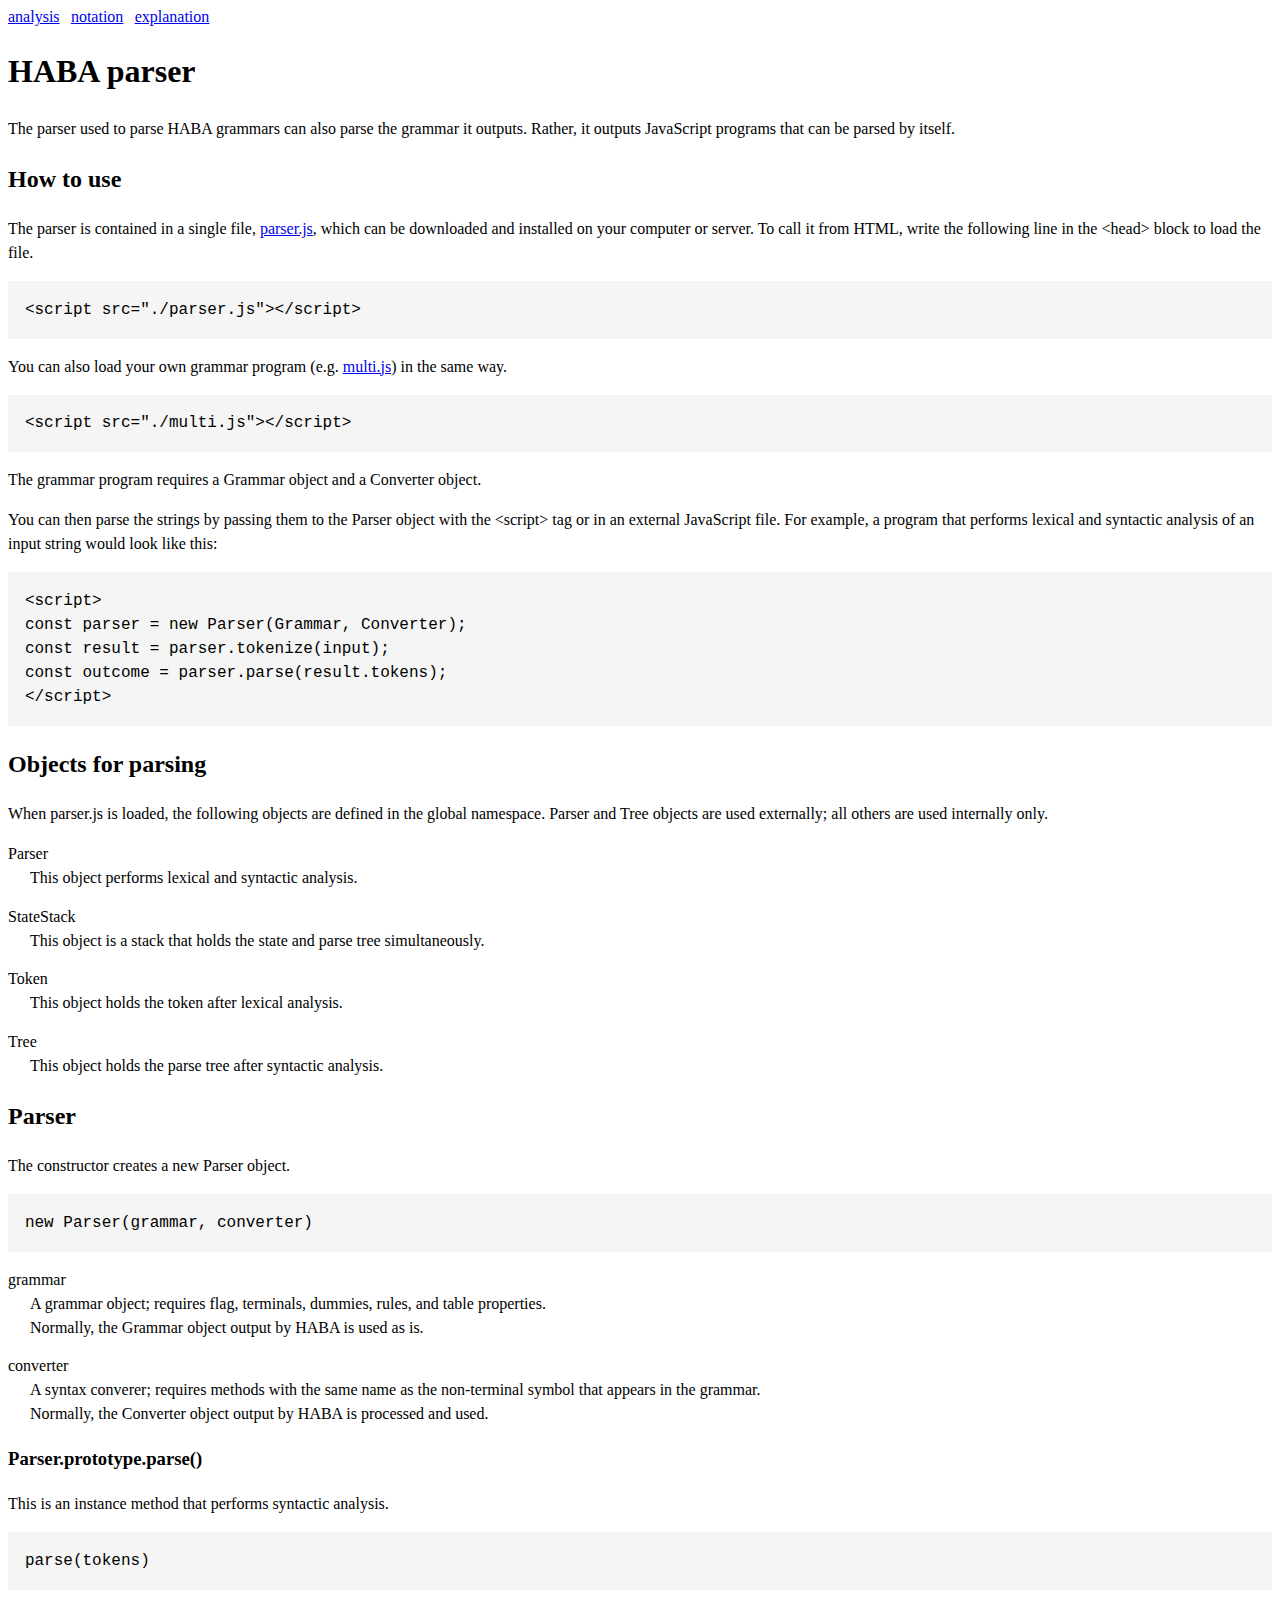
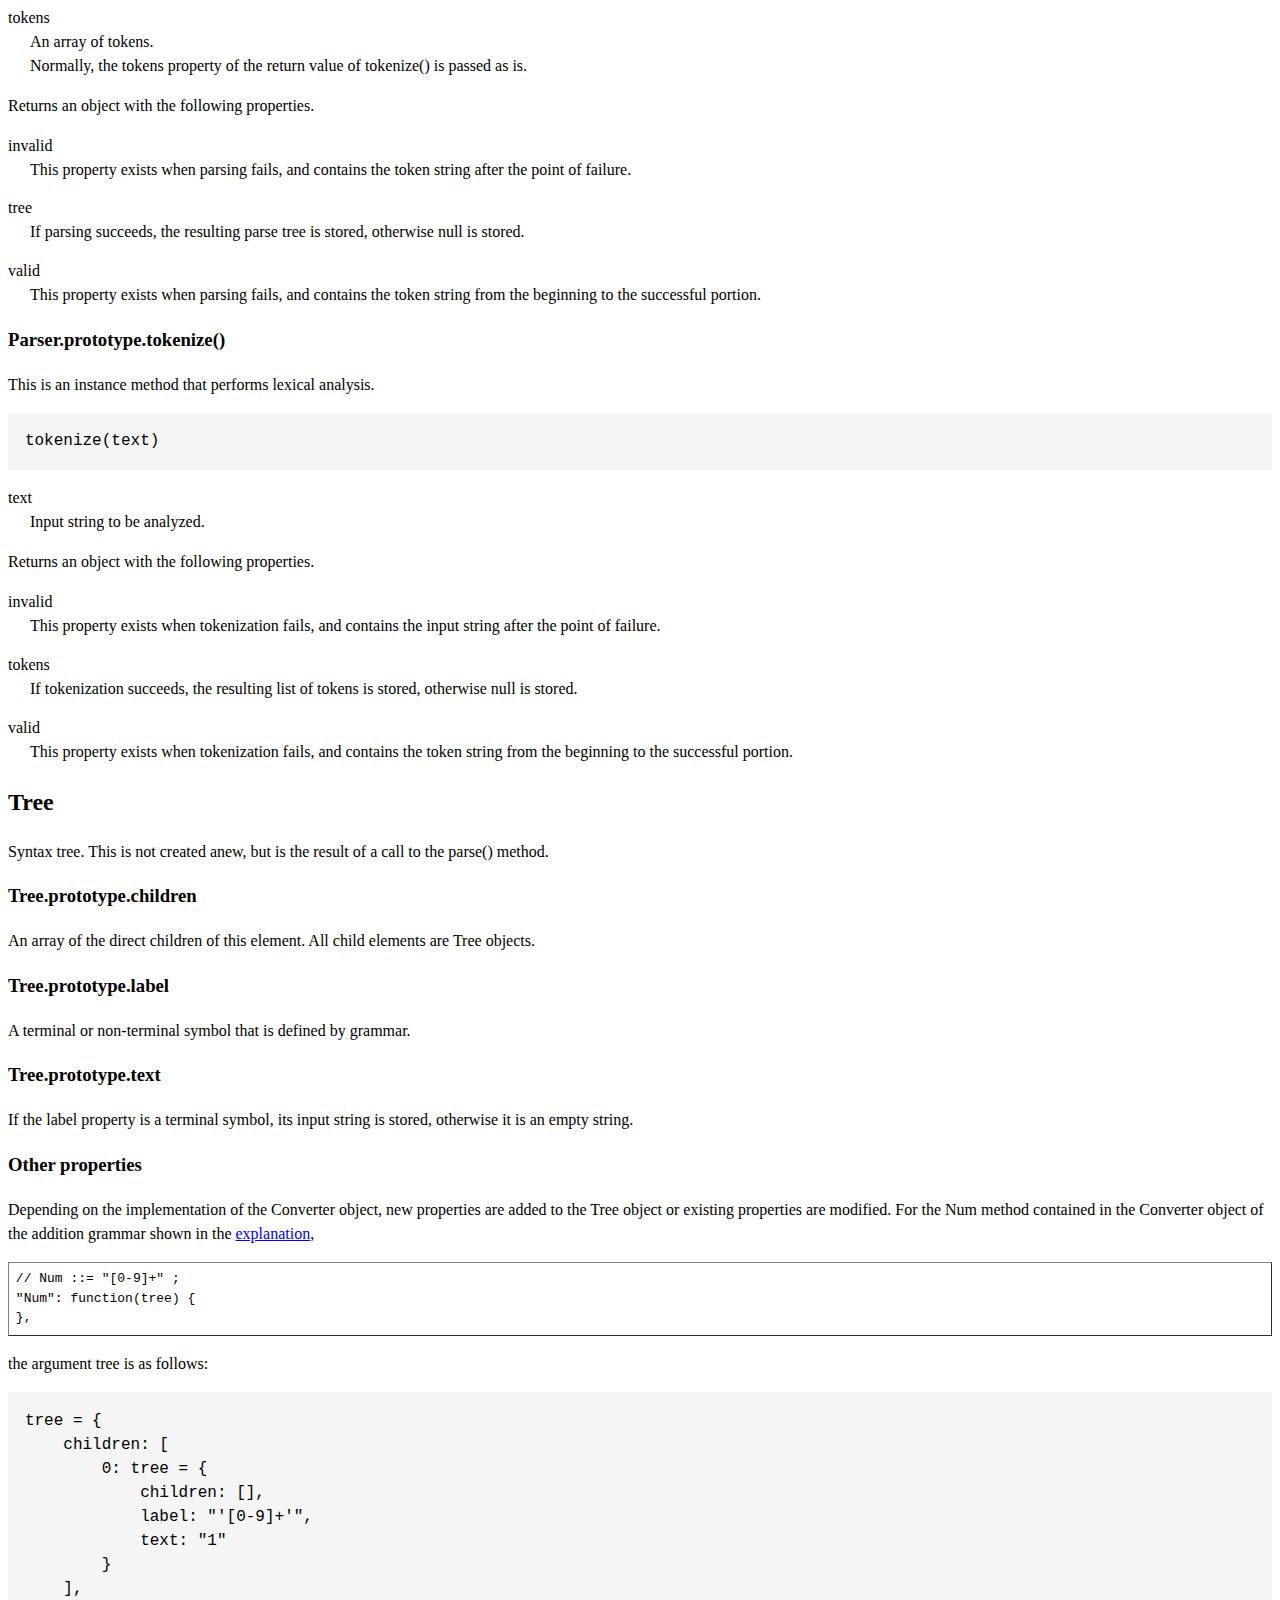
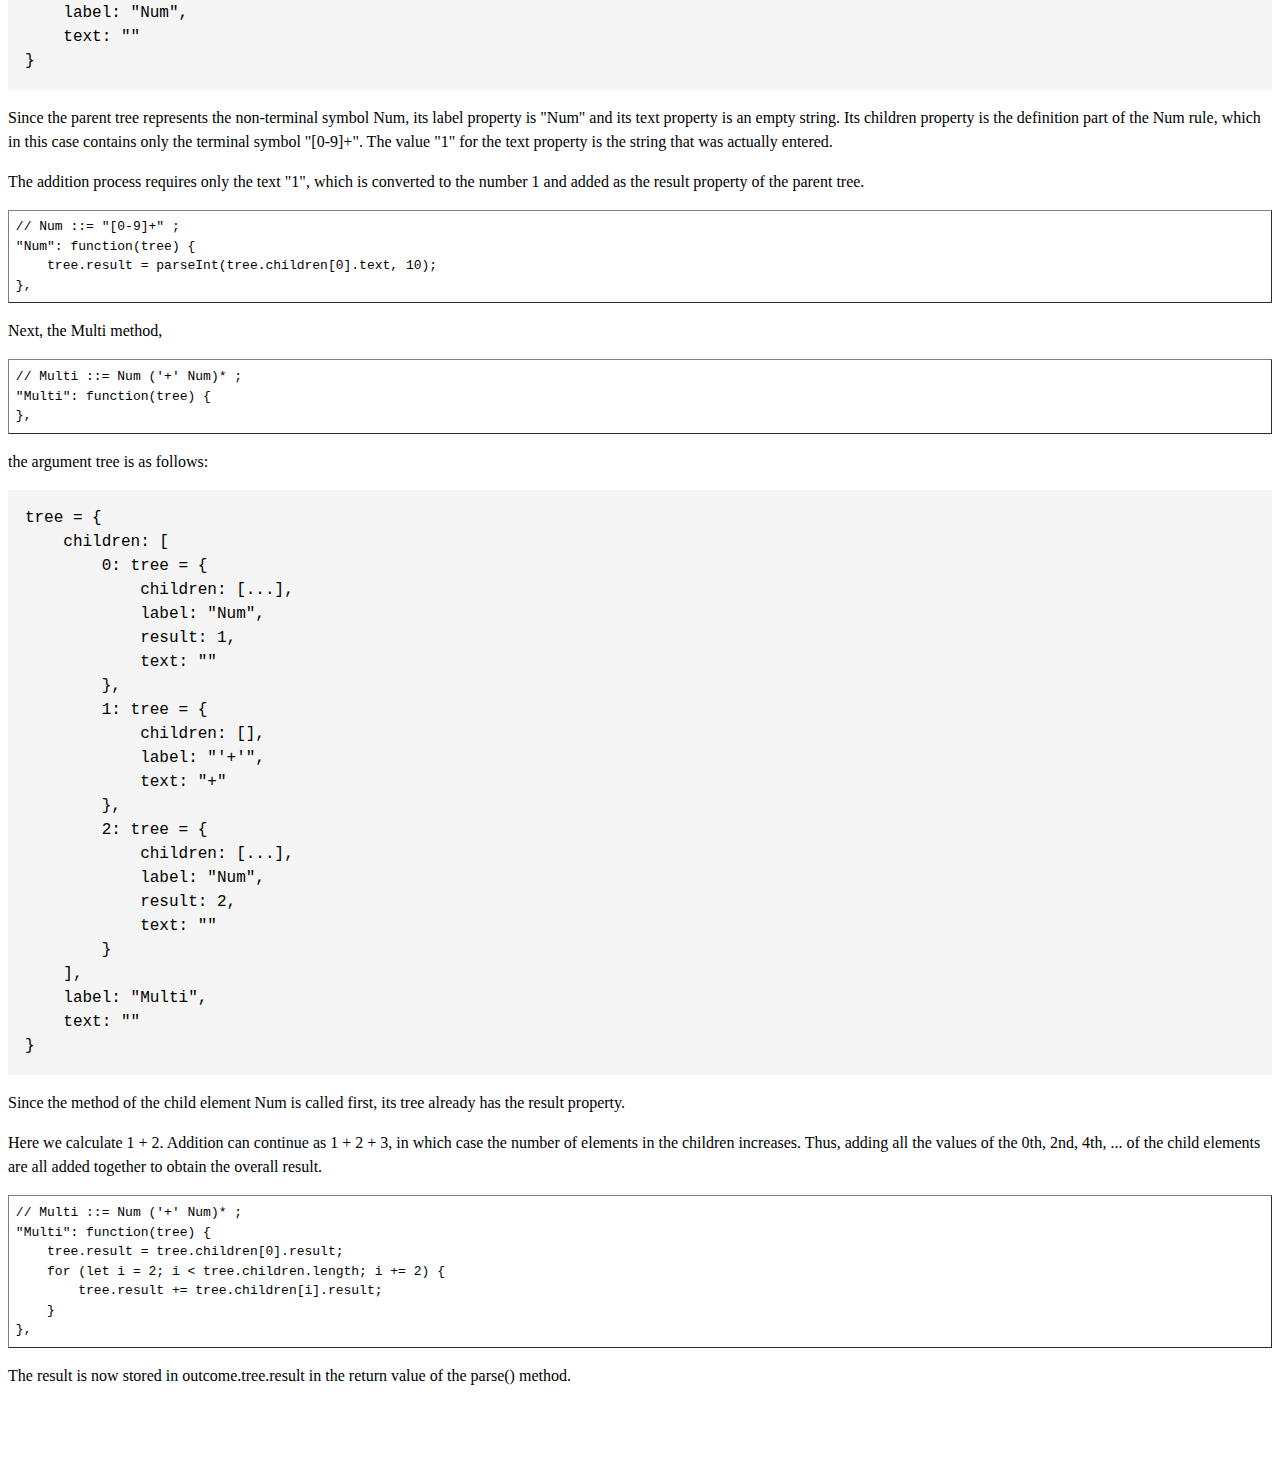
<file: parser.html>
<!DOCTYPE html>
<html lang="en">

<head>
<meta charset="utf-8">
<meta name="viewport" content="width=device-width,initial-scale=1">
<link rel="stylesheet" type="text/css" href="./default.css">
<title>HABA parser</title>
</head>

<body>
<nav id="top">
<span><a href="./index.html">analysis</a></span>
<span><a href="./notation.html">notation</a></span>
<span><a href="./explanation.html">explanation</a></span>
</nav>

<article>
<h1>HABA parser</h1>
<p>The parser used to parse HABA grammars can also parse the grammar it outputs. Rather, it outputs JavaScript programs that can be parsed by itself.</p>

<section>
<h2>How to use</h2>
<p>The parser is contained in a single file, <a href="./parser.js" download="parser.js">parser.js</a>, which can be downloaded and installed on your computer or server. To call it from HTML, write the following line in the &lt;head&gt; block to load the file.</p>
<pre><code>&lt;script src="./parser.js"&gt;&lt;/script&gt;
</code></pre>
<p>You can also load your own grammar program (e.g. <a href="./multi.js" download="multi.js">multi.js</a>) in the same way.</p>
<pre><code>&lt;script src="./multi.js"&gt;&lt;/script&gt;
</code></pre>
<p>The grammar program requires a Grammar object and a Converter object.</p>
<p>You can then parse the strings by passing them to the Parser object with the &lt;script&gt; tag or in an external JavaScript file. For example, a program that performs lexical and syntactic analysis of an input string would look like this:</p>
<pre><code>&lt;script&gt;
const parser = new Parser(Grammar, Converter);
const result = parser.tokenize(input);
const outcome = parser.parse(result.tokens);
&lt;/script&gt;
</code></pre>
</section>

<section>
<h2>Objects for parsing</h2>
<p>When parser.js is loaded, the following objects are defined in the global namespace. Parser and Tree objects are used externally; all others are used internally only.</p>
<dl>
  <dt>Parser</dt>
  <dd>This object performs lexical and syntactic analysis.</dd>
  <dt>StateStack</dt>
  <dd>This object is a stack that holds the state and parse tree simultaneously.</dd>
  <dt>Token</dt>
  <dd>This object holds the token after lexical analysis.</dd>
  <dt>Tree</dt>
  <dd>This object holds the parse tree after syntactic analysis.</dd>
</dl>
</section>

<section>
<h2>Parser</h2>
<p>The constructor creates a new Parser object.</p>
<pre><code>new Parser(grammar, converter)
</code></pre>
<dl>
  <dt>grammar</dt>
  <dd>A grammar object; requires flag, terminals, dummies, rules, and table properties.</dd>
  <dd>Normally, the Grammar object output by HABA is used as is.</dd>
  <dt>converter</dt>
  <dd>A syntax converer; requires methods with the same name as the non-terminal symbol that appears in the grammar.</dd>
  <dd>Normally, the Converter object output by HABA is processed and used.</dd>
</dl>

<h3>Parser.prototype.parse()</h3>
<p>This is an instance method that performs syntactic analysis.</p>
<pre><code>parse(tokens)
</code></pre>
<dl>
  <dt>tokens</dt>
  <dd>An array of tokens.</dd>
  <dd>Normally, the tokens property of the return value of tokenize() is passed as is.</dd>
</dl>
<p>Returns an object with the following properties.</p>
<dl>
  <dt>invalid</dt>
  <dd>This property exists when parsing fails, and contains the token string after the point of failure.</dd>
  <dt>tree</dt>
  <dd>If parsing succeeds, the resulting parse tree is stored, otherwise null is stored.</dd>
  <dt>valid</dt>
  <dd>This property exists when parsing fails, and contains the token string from the beginning to the successful portion.</dd>
</dl>

<h3>Parser.prototype.tokenize()</h3>
<p>This is an instance method that performs lexical analysis.</p>
<pre><code>tokenize(text)
</code></pre>
<dl>
  <dt>text</dt>
  <dd>Input string to be analyzed.</dd>
</dl>
<p>Returns an object with the following properties.</p>
<dl>
  <dt>invalid</dt>
  <dd>This property exists when tokenization fails, and contains the input string after the point of failure.</dd>
  <dt>tokens</dt>
  <dd>If tokenization succeeds, the resulting list of tokens is stored, otherwise null is stored.</dd>
  <dt>valid</dt>
  <dd>This property exists when tokenization fails, and contains the token string from the beginning to the successful portion.</dd>
</dl>
</section>

<section>
<h2>Tree</h2>
<p>Syntax tree. This is not created anew, but is the result of a call to the parse() method.</p>

<h3>Tree.prototype.children</h3>
<p>An array of the direct children of this element. All child elements are Tree objects.</p>

<h3>Tree.prototype.label</h3>
<p>A terminal or non-terminal symbol that is defined by grammar.</p>

<h3>Tree.prototype.text</h3>
<p>If the label property is a terminal symbol, its input string is stored, otherwise it is an empty string.</p>

<h3>Other properties</h3>
<p>Depending on the implementation of the Converter object, new properties are added to the Tree object or existing properties are modified. For the Num method contained in the Converter object of the addition grammar shown in the <a href="./explanation.html">explanation</a>,</p>
<div class="script">
<pre>
// Num ::= "[0-9]+" ;
"Num": function(tree) {
},
</pre>
</div>
<p>the argument tree is as follows:</p>
<pre>
tree = {
    children: [
        0: tree = {
            children: [],
            label: "'[0-9]+'",
            text: "1"
        }
    ],
    label: "Num",
    text: ""
}
</pre>
<p>Since the parent tree represents the non-terminal symbol Num, its label property is "Num" and its text property is an empty string. Its children property is the definition part of the Num rule, which in this case contains only the terminal symbol "[0-9]+". The value "1" for the text property is the string that was actually entered.</p>
<p>The addition process requires only the text "1", which is converted to the number 1 and added as the result property of the parent tree.</p>
<div class="script">
<pre>
// Num ::= "[0-9]+" ;
"Num": function(tree) {
    tree.result = parseInt(tree.children[0].text, 10);
},
</pre>
</div>
<p>Next, the Multi method,</p>
<div class="script">
<pre>
// Multi ::= Num ('+' Num)* ;
"Multi": function(tree) {
},
</pre>
</div>
<p>the argument tree is as follows:</p>
<pre>
tree = {
    children: [
        0: tree = {
            children: [...],
            label: "Num",
            result: 1,
            text: ""
        },
        1: tree = {
            children: [],
            label: "'+'",
            text: "+"
        },
        2: tree = {
            children: [...],
            label: "Num",
            result: 2,
            text: ""
        }
    ],
    label: "Multi",
    text: ""
}
</pre>
<p>Since the method of the child element Num is called first, its tree already has the result property.</p>
<p>Here we calculate 1 + 2. Addition can continue as 1 + 2 + 3, in which case the number of elements in the children increases. Thus, adding all the values of the 0th, 2nd, 4th, ... of the child elements are all added together to obtain the overall result.</p>
<div class="script">
<pre>
// Multi ::= Num ('+' Num)* ;
"Multi": function(tree) {
    tree.result = tree.children[0].result;
    for (let i = 2; i &lt; tree.children.length; i += 2) {
        tree.result += tree.children[i].result;
    }
},
</pre>
</div>
<p>The result is now stored in outcome.tree.result in the return value of the parse() method.</p>
</section>

</article>
</body>

</html>
</file>
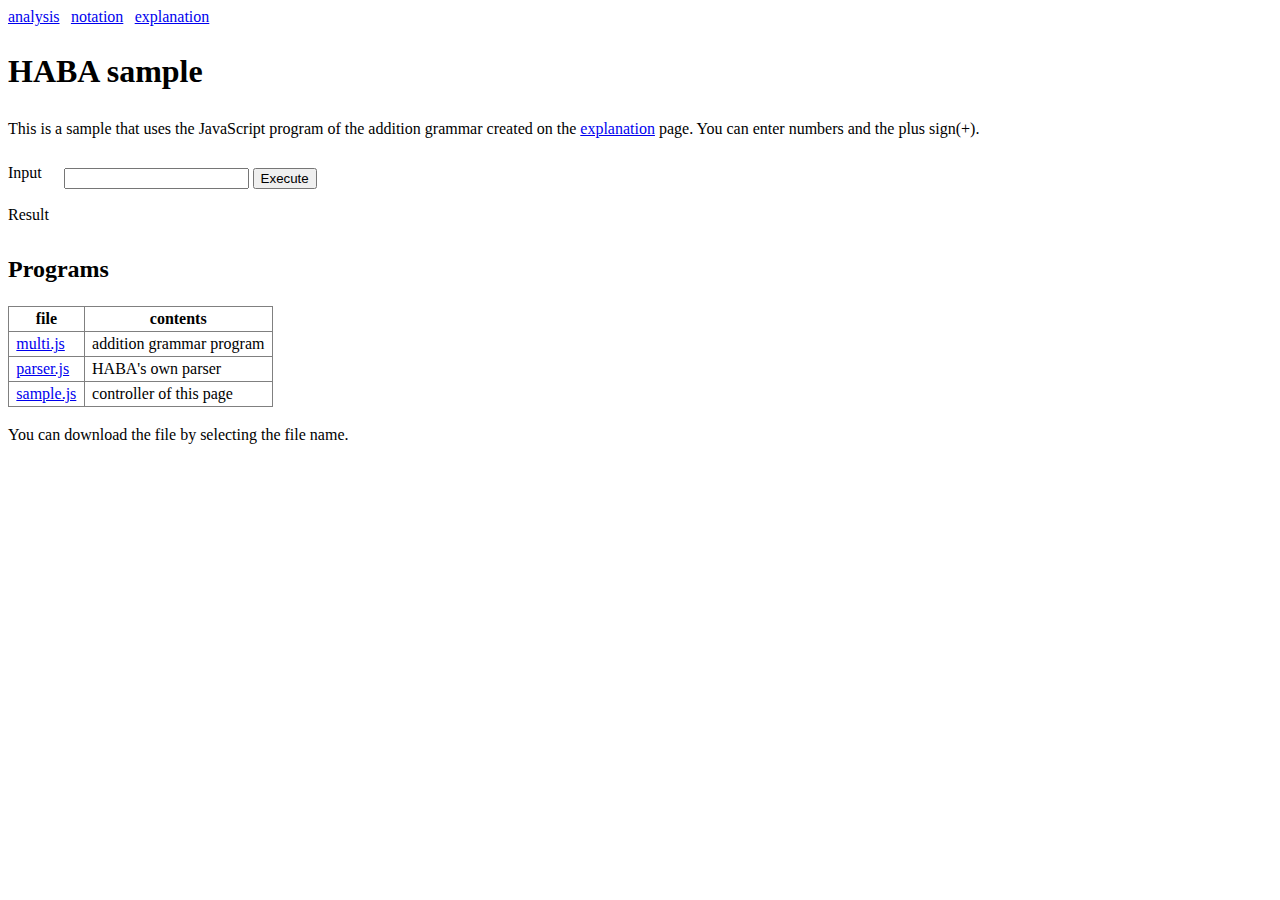
<file: sample.html>
<!DOCTYPE html>
<html lang="en">

<head>
<meta charset="utf-8">
<meta name="viewport" content="width=device-width,initial-scale=1">
<link rel="stylesheet" type="text/css" href="./default.css">
<script src="./multi.js"></script>
<script src="./parser.js"></script>
<script src="./sample.js"></script>
<title>HABA sample</title>
</head>

<body>
<nav id="top">
<span><a href="./index.html">analysis</a></span>
<span><a href="./notation.html">notation</a></span>
<span><a href="./explanation.html">explanation</a></span>
</nav>

<article>
<h1>HABA sample</h1>
<p>This is a sample that uses the JavaScript program of the addition grammar created on the <a href="./explanation.html">explanation</a> page. You can enter numbers and the plus sign(+).</p>

<div class="table">
  <div class="row">
    <div class="cell"><label for="input">Input</label></div>
    <div class="cell">
      <input type="text" id="input">
      <button id="execute">Execute</button>
    </div>
  </div>
  <div class="row">
    <div class="cell">Result</div>
    <div class="cell">
      <ul id="result">
        <li>&nbsp;</li>
      </ul>
    </div>
  </div>
</div>

<section>
<h2>Programs</h2>
<table>
  <tr><th>file</th><th>contents</th></tr>
  <tr><td><a href="./multi.js" download="multi.js">multi.js</a></td><td>addition grammar program</td></tr>
  <tr><td><a href="./parser.js" download="parser.js">parser.js</a></td><td>HABA's own parser</td></tr>
  <tr><td><a href="./sample.js" download="sample.js">sample.js</a></td><td>controller of this page</td></tr>
</table>
<p>You can download the file by selecting the file name.</p>
</section>

</article>
</body>

</html>
</file>
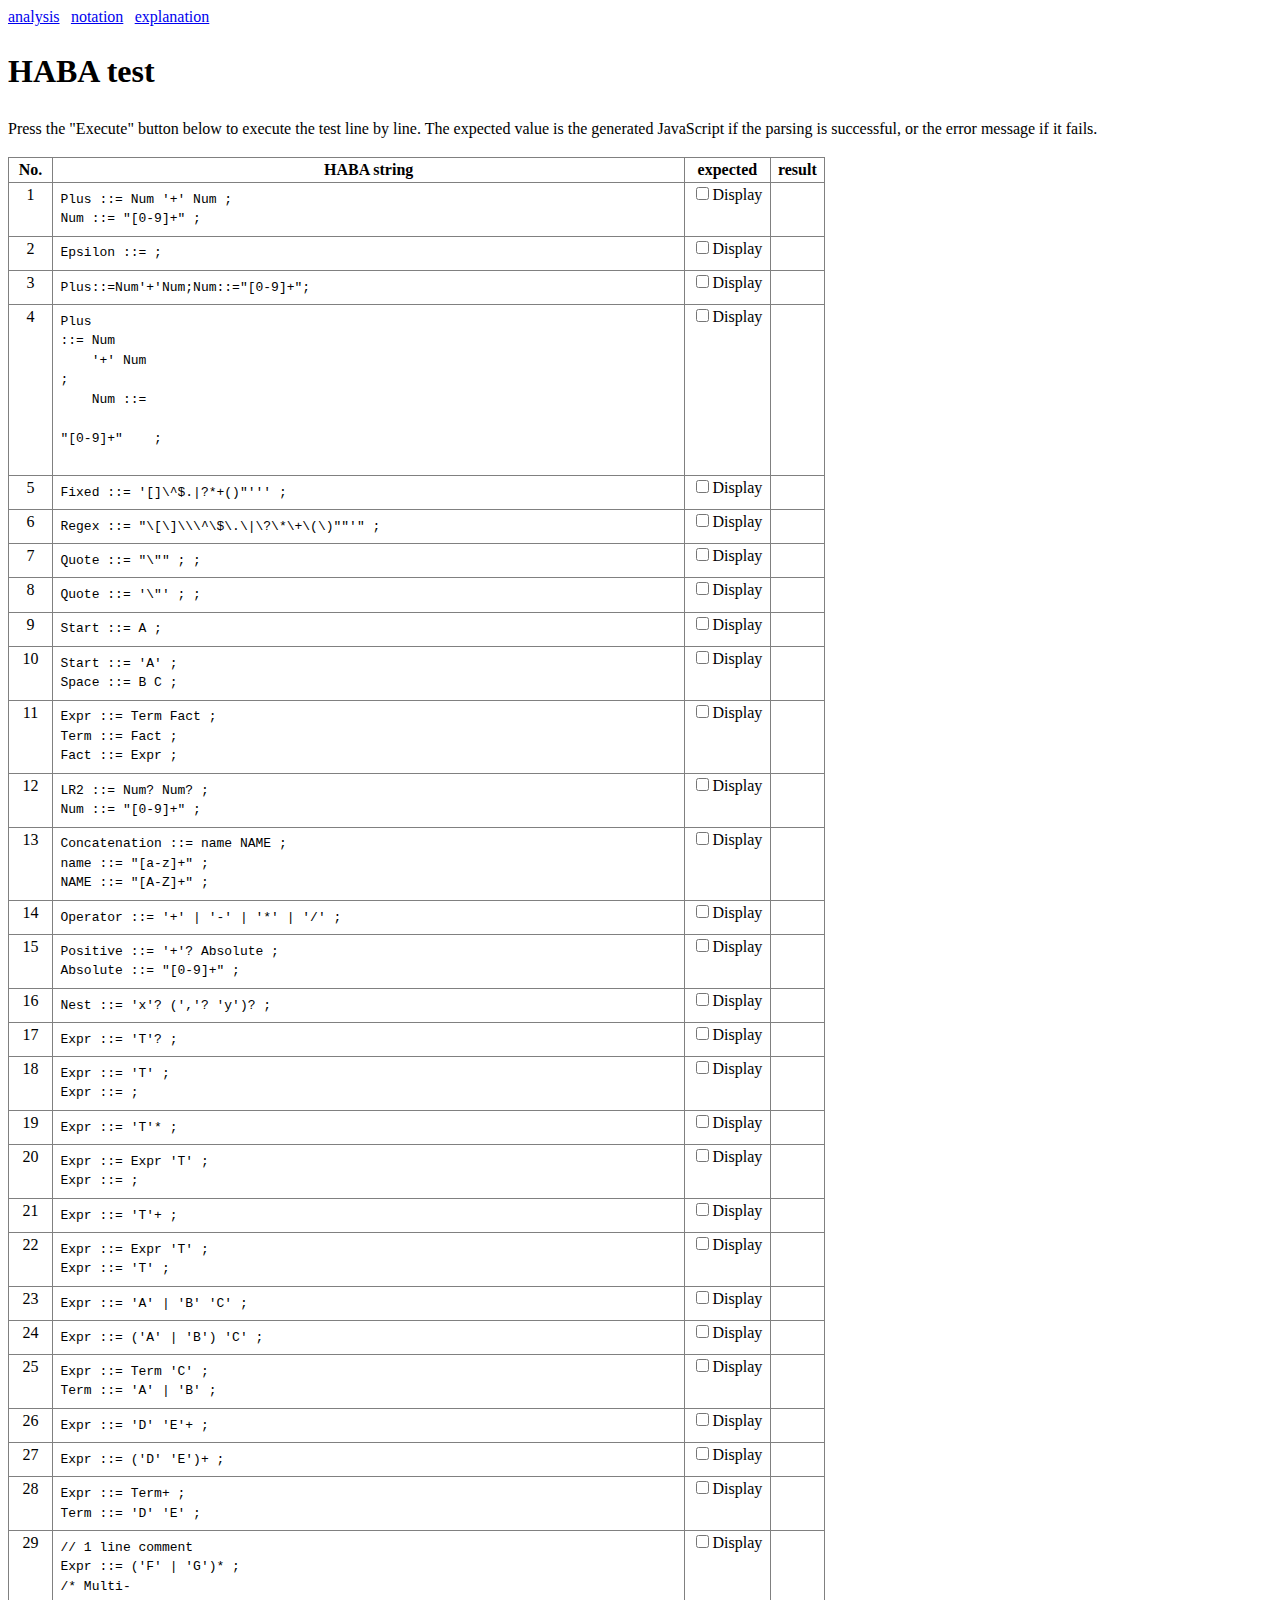
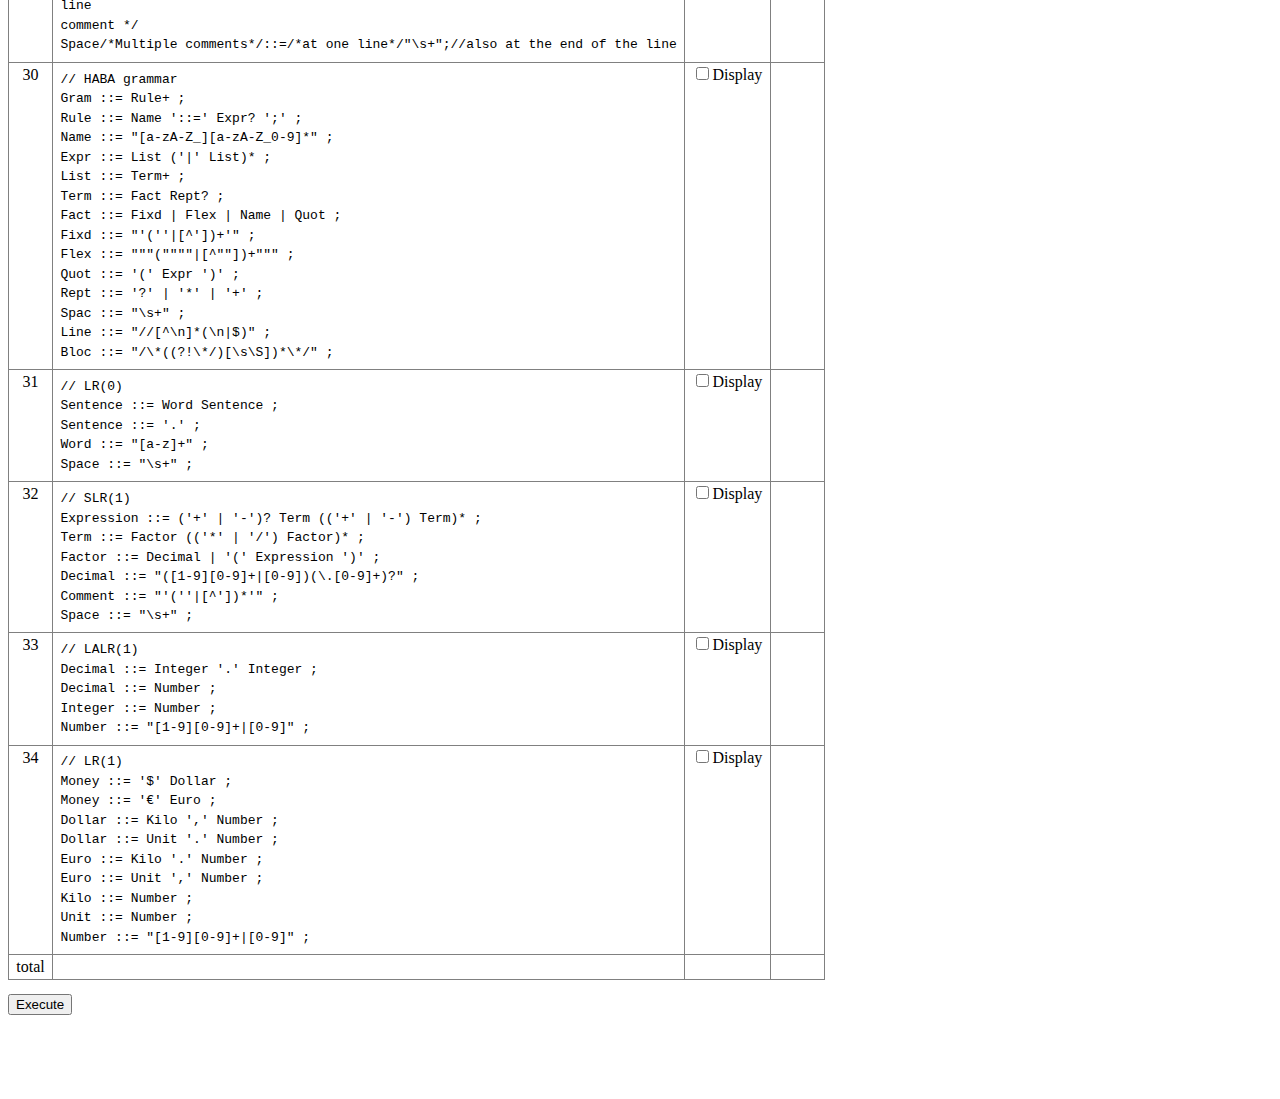
<file: test.html>
<!DOCTYPE html>
<html lang="en">

<head>
<meta charset="utf-8">
<meta name="viewport" content="width=device-width,initial-scale=1">
<link rel="stylesheet" type="text/css" href="./test.css">
<script src="./grammar.js"></script>
<script src="./parser.js"></script>
<script src="./compiler.js"></script>
<script src="./generator.js"></script>
<script src="./test.js"></script>
<title>HABA test</title>
</head>

<body>
<nav id="top">
<span><a href="./index.html">analysis</a></span>
<span><a href="./notation.html">notation</a></span>
<span><a href="./explanation.html">explanation</a></span>
</nav>

<article>
<h1>HABA test</h1>

<p>Press the "Execute" button below to execute the test line by line. The expected value is the generated JavaScript if the parsing is successful, or the error message if it fails.</p>
<table id="patterns">
  <tr><th>No.</th><th>HABA string</th><th>expected</th><th>result</th></tr>
  <tr><td></td><td><pre>
Plus ::= Num '+' Num ;
Num ::= "[0-9]+" ;
</pre></td><td><input type="checkbox"><label>Display</label><pre class="hidden">
// Grammar object
const Grammar = {

    "flag": "",

    "terminals": [
        "\\+",
        "[0-9]+",
    ],

    "dummies": [
    ],

    "rules": [
        "#0#=1",
        "Plus=3",
        "Num=1",
    ],

    "table": [
        [ "", "s5", "", "g1", "g2" ],
        [ "", "", "r0", "", "" ],
        [ "s3", "", "", "", "" ],
        [ "", "s5", "", "", "g4" ],
        [ "", "", "r1", "", "" ],
        [ "r2", "", "r2", "", "" ],
    ],

}

// Syntax converter
const Converter = {

    // Plus ::= Num '+' Num ;
    "Plus": function(tree) {
    },

    // Num ::= "[0-9]+" ;
    "Num": function(tree) {
    },

}
</pre></td><td></td></tr>
  <tr><td></td><td><pre>
Epsilon ::= ;
</pre></td><td><input type="checkbox"><label>Display</label><pre class="hidden">
// Grammar object
const Grammar = {

    "flag": "",

    "terminals": [
    ],

    "dummies": [
    ],

    "rules": [
        "#0#=1",
        "Epsilon=0",
    ],

    "table": [
        [ "r1", "g1" ],
        [ "r0", "" ],
    ],

}

// Syntax converter
const Converter = {

    // Epsilon ::= ;
    "Epsilon": function(tree) {
    },

}
</pre></td><td></td></tr>
  <tr><td></td><td><pre>Plus::=Num'+'Num;Num::="[0-9]+";</pre></td><td><input type="checkbox"><label>Display</label><pre class="hidden">
// Grammar object
const Grammar = {

    "flag": "",

    "terminals": [
        "\\+",
        "[0-9]+",
    ],

    "dummies": [
    ],

    "rules": [
        "#0#=1",
        "Plus=3",
        "Num=1",
    ],

    "table": [
        [ "", "s5", "", "g1", "g2" ],
        [ "", "", "r0", "", "" ],
        [ "s3", "", "", "", "" ],
        [ "", "s5", "", "", "g4" ],
        [ "", "", "r1", "", "" ],
        [ "r2", "", "r2", "", "" ],
    ],

}

// Syntax converter
const Converter = {

    // Plus ::= Num '+' Num ;
    "Plus": function(tree) {
    },

    // Num ::= "[0-9]+" ;
    "Num": function(tree) {
    },

}
</pre></td><td></td></tr>
  <tr><td></td><td><pre>
Plus
::= Num
    '+' Num
;       
    Num ::=

"[0-9]+"    ;
    
</pre></td><td><input type="checkbox"><label>Display</label><pre class="hidden">
// Grammar object
const Grammar = {

    "flag": "",

    "terminals": [
        "\\+",
        "[0-9]+",
    ],

    "dummies": [
    ],

    "rules": [
        "#0#=1",
        "Plus=3",
        "Num=1",
    ],

    "table": [
        [ "", "s5", "", "g1", "g2" ],
        [ "", "", "r0", "", "" ],
        [ "s3", "", "", "", "" ],
        [ "", "s5", "", "", "g4" ],
        [ "", "", "r1", "", "" ],
        [ "r2", "", "r2", "", "" ],
    ],

}

// Syntax converter
const Converter = {

    // Plus ::= Num '+' Num ;
    "Plus": function(tree) {
    },

    // Num ::= "[0-9]+" ;
    "Num": function(tree) {
    },

}
</pre></td><td></td></tr>
  <tr><td></td><td><pre>
Fixed ::= '[]\^$.|?*+()"''' ;
</pre></td><td><input type="checkbox"><label>Display</label><pre class="hidden">
// Grammar object
const Grammar = {

    "flag": "",

    "terminals": [
        "\\[\\]\\\\\\^\\$\\.\\|\\?\\*\\+\\(\\)\"'",
    ],

    "dummies": [
    ],

    "rules": [
        "#0#=1",
        "Fixed=1",
    ],

    "table": [
        [ "s2", "", "g1" ],
        [ "", "r0", "" ],
        [ "", "r1", "" ],
    ],

}

// Syntax converter
const Converter = {

    // Fixed ::= '[]\^$.|?*+()"''' ;
    "Fixed": function(tree) {
    },

}
</pre></td><td></td></tr>
  <tr><td></td><td><pre>
Regex ::= "\[\]\\\^\$\.\|\?\*\+\(\)""'" ;
</pre></td><td><input type="checkbox"><label>Display</label><pre class="hidden">
// Grammar object
const Grammar = {

    "flag": "",

    "terminals": [
        "\\[\\]\\\\\\^\\$\\.\\|\\?\\*\\+\\(\\)\"'",
    ],

    "dummies": [
    ],

    "rules": [
        "#0#=1",
        "Regex=1",
    ],

    "table": [
        [ "s2", "", "g1" ],
        [ "", "r0", "" ],
        [ "", "r1", "" ],
    ],

}

// Syntax converter
const Converter = {

    // Regex ::= "\[\]\\\^\$\.\|\?\*\+\(\)""'" ;
    "Regex": function(tree) {
    },

}
</pre></td><td></td></tr>
  <tr><td></td><td><pre>
Quote ::= "\"" ; ;
</pre></td><td><input type="checkbox"><label>Display</label><pre class="hidden">
unknown character(s): " ; ;
</pre></td><td></td></tr>
  <tr><td></td><td><pre>
Quote ::= '\"' ; ;
</pre></td><td><input type="checkbox"><label>Display</label><pre class="hidden">
no action defined: ;
</pre></td><td></td></tr>
  <tr><td></td><td><pre>
Start ::= A ;
</pre></td><td><input type="checkbox"><label>Display</label><pre class="hidden">
no definition of non-terminal symbol: A
</pre></td><td></td></tr>
  <tr><td></td><td><pre>
Start ::= 'A' ;
Space ::= B C ;
</pre></td><td><input type="checkbox"><label>Display</label><pre class="hidden">
no definition of non-terminal symbol: B C
</pre></td><td></td></tr>
  <tr><td></td><td><pre>
Expr ::= Term Fact ;
Term ::= Fact ;
Fact ::= Expr ;
</pre></td><td><input type="checkbox"><label>Display</label><pre class="hidden">
There is no shift or reduction from the start symbol.
</pre></td><td></td></tr>
  <tr><td></td><td><pre>
LR2 ::= Num? Num? ;
Num ::= "[0-9]+" ;
</pre></td><td><input type="checkbox"><label>Display</label><pre class="hidden">
There are collisions.
</pre></td><td></td></tr>
  <tr><td></td><td><pre>
Concatenation ::= name NAME ;
name ::= "[a-z]+" ;
NAME ::= "[A-Z]+" ;
</pre></td><td><input type="checkbox"><label>Display</label><pre class="hidden">
// Grammar object
const Grammar = {

    "flag": "",

    "terminals": [
        "[a-z]+",
        "[A-Z]+",
    ],

    "dummies": [
    ],

    "rules": [
        "#0#=1",
        "Concatenation=2",
        "name=1",
        "NAME=1",
    ],

    "table": [
        [ "s5", "", "", "g1", "g2", "" ],
        [ "", "", "r0", "", "", "" ],
        [ "", "s4", "", "", "", "g3" ],
        [ "", "", "r1", "", "", "" ],
        [ "", "", "r3", "", "", "" ],
        [ "", "r2", "", "", "", "" ],
    ],

}

// Syntax converter
const Converter = {

    // Concatenation ::= name NAME ;
    "Concatenation": function(tree) {
    },

    // name ::= "[a-z]+" ;
    "name": function(tree) {
    },

    // NAME ::= "[A-Z]+" ;
    "NAME": function(tree) {
    },

}
</pre></td><td></td></tr>
  <tr><td></td><td><pre>
Operator ::= '+' | '-' | '*' | '/' ;
</pre></td><td><input type="checkbox"><label>Display</label><pre class="hidden">
// Grammar object
const Grammar = {

    "flag": "",

    "terminals": [
        "\\+",
        "-",
        "\\*",
        "/",
    ],

    "dummies": [
    ],

    "rules": [
        "#0#=1",
        "Operator=1",
        "#1#=1",
        "#1#=1",
        "#1#=1",
        "#1#=1",
    ],

    "table": [
        [ "s3", "s4", "s5", "s6", "", "g1", "g2" ],
        [ "", "", "", "", "r0", "", "" ],
        [ "", "", "", "", "r1", "", "" ],
        [ "", "", "", "", "r2", "", "" ],
        [ "", "", "", "", "r3", "", "" ],
        [ "", "", "", "", "r4", "", "" ],
        [ "", "", "", "", "r5", "", "" ],
    ],

}

// Syntax converter
const Converter = {

    // Operator ::= '+' | '-' | '*' | '/' ;
    "Operator": function(tree) {
    },

}
</pre></td><td></td></tr>
  <tr><td></td><td><pre>
Positive ::= '+'? Absolute ;
Absolute ::= "[0-9]+" ;
</pre></td><td><input type="checkbox"><label>Display</label><pre class="hidden">
// Grammar object
const Grammar = {

    "flag": "",

    "terminals": [
        "\\+",
        "[0-9]+",
    ],

    "dummies": [
    ],

    "rules": [
        "#0#=1",
        "Positive=2",
        "#1#=1",
        "#1#=0",
        "Absolute=1",
    ],

    "table": [
        [ "s5", "r3", "", "g1", "g2", "" ],
        [ "", "", "r0", "", "", "" ],
        [ "", "s4", "", "", "", "g3" ],
        [ "", "", "r1", "", "", "" ],
        [ "", "", "r4", "", "", "" ],
        [ "", "r2", "", "", "", "" ],
    ],

}

// Syntax converter
const Converter = {

    // Positive ::= '+'? Absolute ;
    "Positive": function(tree) {
    },

    // Absolute ::= "[0-9]+" ;
    "Absolute": function(tree) {
    },

}
</pre></td><td></td></tr>
  <tr><td></td><td><pre>
Nest ::= 'x'? (','? 'y')? ;
</pre></td><td><input type="checkbox"><label>Display</label><pre class="hidden">
// Grammar object
const Grammar = {

    "flag": "",

    "terminals": [
        "x",
        "y",
        ",",
    ],

    "dummies": [
    ],

    "rules": [
        "#0#=1",
        "Nest=2",
        "#1#=1",
        "#1#=0",
        "#3#=2",
        "#3#=0",
        "#2#=1",
        "#2#=0",
    ],

    "table": [
        [ "s7", "r3", "r3", "r3", "g1", "g2", "", "" ],
        [ "", "", "", "r0", "", "", "", "" ],
        [ "", "r7", "s6", "r5", "", "", "g3", "g4" ],
        [ "", "", "", "r1", "", "", "", "" ],
        [ "", "s5", "", "", "", "", "", "" ],
        [ "", "", "", "r4", "", "", "", "" ],
        [ "", "r6", "", "", "", "", "", "" ],
        [ "", "r2", "r2", "r2", "", "", "", "" ],
    ],

}

// Syntax converter
const Converter = {

    // Nest ::= 'x'? (','? 'y')? ;
    "Nest": function(tree) {
    },

}
</pre></td><td></td></tr>
  <tr><td></td><td><pre>
Expr ::= 'T'? ;
</pre></td><td><input type="checkbox"><label>Display</label><pre class="hidden">
// Grammar object
const Grammar = {

    "flag": "",

    "terminals": [
        "T",
    ],

    "dummies": [
    ],

    "rules": [
        "#0#=1",
        "Expr=1",
        "#1#=1",
        "#1#=0",
    ],

    "table": [
        [ "s3", "r3", "g1", "g2" ],
        [ "", "r0", "", "" ],
        [ "", "r1", "", "" ],
        [ "", "r2", "", "" ],
    ],

}

// Syntax converter
const Converter = {

    // Expr ::= 'T'? ;
    "Expr": function(tree) {
    },

}
</pre></td><td></td></tr>
  <tr><td></td><td><pre>
Expr ::= 'T' ;
Expr ::= ;
</pre></td><td><input type="checkbox"><label>Display</label><pre class="hidden">
// Grammar object
const Grammar = {

    "flag": "",

    "terminals": [
        "T",
    ],

    "dummies": [
    ],

    "rules": [
        "#0#=1",
        "Expr=1",
        "Expr=0",
    ],

    "table": [
        [ "s2", "r2", "g1" ],
        [ "", "r0", "" ],
        [ "", "r1", "" ],
    ],

}

// Syntax converter
const Converter = {

    // Expr ::= 'T' ;
    // Expr ::= ;
    "Expr": function(tree) {
    },

}
</pre></td><td></td></tr>
  <tr><td></td><td><pre>
Expr ::= 'T'* ;
</pre></td><td><input type="checkbox"><label>Display</label><pre class="hidden">
// Grammar object
const Grammar = {

    "flag": "",

    "terminals": [
        "T",
    ],

    "dummies": [
    ],

    "rules": [
        "#0#=1",
        "Expr=1",
        "#1#=2",
        "#1#=0",
    ],

    "table": [
        [ "r3", "r3", "g1", "g2" ],
        [ "", "r0", "", "" ],
        [ "s3", "r1", "", "" ],
        [ "r2", "r2", "", "" ],
    ],

}

// Syntax converter
const Converter = {

    // Expr ::= 'T'* ;
    "Expr": function(tree) {
    },

}
</pre></td><td></td></tr>
  <tr><td></td><td><pre>
Expr ::= Expr 'T' ;
Expr ::= ;
</pre></td><td><input type="checkbox"><label>Display</label><pre class="hidden">
// Grammar object
const Grammar = {

    "flag": "",

    "terminals": [
        "T",
    ],

    "dummies": [
    ],

    "rules": [
        "#0#=1",
        "Expr=2",
        "Expr=0",
    ],

    "table": [
        [ "r2", "r2", "g1" ],
        [ "s2", "r0", "" ],
        [ "r1", "r1", "" ],
    ],

}

// Syntax converter
const Converter = {

    // Expr ::= Expr 'T' ;
    // Expr ::= ;
    "Expr": function(tree) {
    },

}
</pre></td><td></td></tr>
  <tr><td></td><td><pre>
Expr ::= 'T'+ ;
</pre></td><td><input type="checkbox"><label>Display</label><pre class="hidden">
// Grammar object
const Grammar = {

    "flag": "",

    "terminals": [
        "T",
    ],

    "dummies": [
    ],

    "rules": [
        "#0#=1",
        "Expr=1",
        "#1#=2",
        "#1#=1",
    ],

    "table": [
        [ "s4", "", "g1", "g2" ],
        [ "", "r0", "", "" ],
        [ "s3", "r1", "", "" ],
        [ "r2", "r2", "", "" ],
        [ "r3", "r3", "", "" ],
    ],

}

// Syntax converter
const Converter = {

    // Expr ::= 'T'+ ;
    "Expr": function(tree) {
    },

}
</pre></td><td></td></tr>
  <tr><td></td><td><pre>
Expr ::= Expr 'T' ;
Expr ::= 'T' ;
</pre></td><td><input type="checkbox"><label>Display</label><pre class="hidden">
// Grammar object
const Grammar = {

    "flag": "",

    "terminals": [
        "T",
    ],

    "dummies": [
    ],

    "rules": [
        "#0#=1",
        "Expr=2",
        "Expr=1",
    ],

    "table": [
        [ "s3", "", "g1" ],
        [ "s2", "r0", "" ],
        [ "r1", "r1", "" ],
        [ "r2", "r2", "" ],
    ],

}

// Syntax converter
const Converter = {

    // Expr ::= Expr 'T' ;
    // Expr ::= 'T' ;
    "Expr": function(tree) {
    },

}
</pre></td><td></td></tr>
  <tr><td></td><td><pre>
Expr ::= 'A' | 'B' 'C' ;
</pre></td><td><input type="checkbox"><label>Display</label><pre class="hidden">
// Grammar object
const Grammar = {

    "flag": "",

    "terminals": [
        "A",
        "B",
        "C",
    ],

    "dummies": [
    ],

    "rules": [
        "#0#=1",
        "Expr=1",
        "#1#=1",
        "#1#=2",
    ],

    "table": [
        [ "s3", "s4", "", "", "g1", "g2" ],
        [ "", "", "", "r0", "", "" ],
        [ "", "", "", "r1", "", "" ],
        [ "", "", "", "r2", "", "" ],
        [ "", "", "s5", "", "", "" ],
        [ "", "", "", "r3", "", "" ],
    ],

}

// Syntax converter
const Converter = {

    // Expr ::= 'A' | 'B' 'C' ;
    "Expr": function(tree) {
    },

}
</pre></td><td></td></tr>
  <tr><td></td><td><pre>
Expr ::= ('A' | 'B') 'C' ;
</pre></td><td><input type="checkbox"><label>Display</label><pre class="hidden">
// Grammar object
const Grammar = {

    "flag": "",

    "terminals": [
        "C",
        "A",
        "B",
    ],

    "dummies": [
    ],

    "rules": [
        "#0#=1",
        "Expr=2",
        "#1#=1",
        "#1#=1",
    ],

    "table": [
        [ "", "s4", "s5", "", "g1", "g2" ],
        [ "", "", "", "r0", "", "" ],
        [ "s3", "", "", "", "", "" ],
        [ "", "", "", "r1", "", "" ],
        [ "r2", "", "", "", "", "" ],
        [ "r3", "", "", "", "", "" ],
    ],

}

// Syntax converter
const Converter = {

    // Expr ::= ('A' | 'B') 'C' ;
    "Expr": function(tree) {
    },

}
</pre></td><td></td></tr>
  <tr><td></td><td><pre>
Expr ::= Term 'C' ;
Term ::= 'A' | 'B' ;
</pre></td><td><input type="checkbox"><label>Display</label><pre class="hidden">
// Grammar object
const Grammar = {

    "flag": "",

    "terminals": [
        "C",
        "A",
        "B",
    ],

    "dummies": [
    ],

    "rules": [
        "#0#=1",
        "Expr=2",
        "Term=1",
        "#1#=1",
        "#1#=1",
    ],

    "table": [
        [ "", "s5", "s6", "", "g1", "g2", "g4" ],
        [ "", "", "", "r0", "", "", "" ],
        [ "s3", "", "", "", "", "", "" ],
        [ "", "", "", "r1", "", "", "" ],
        [ "r2", "", "", "", "", "", "" ],
        [ "r3", "", "", "", "", "", "" ],
        [ "r4", "", "", "", "", "", "" ],
    ],

}

// Syntax converter
const Converter = {

    // Expr ::= Term 'C' ;
    "Expr": function(tree) {
    },

    // Term ::= 'A' | 'B' ;
    "Term": function(tree) {
    },

}
</pre></td><td></td></tr>
  <tr><td></td><td><pre>
Expr ::= 'D' 'E'+ ;
</pre></td><td><input type="checkbox"><label>Display</label><pre class="hidden">
// Grammar object
const Grammar = {

    "flag": "",

    "terminals": [
        "D",
        "E",
    ],

    "dummies": [
    ],

    "rules": [
        "#0#=1",
        "Expr=2",
        "#1#=2",
        "#1#=1",
    ],

    "table": [
        [ "s2", "", "", "g1", "" ],
        [ "", "", "r0", "", "" ],
        [ "", "s5", "", "", "g3" ],
        [ "", "s4", "r1", "", "" ],
        [ "", "r2", "r2", "", "" ],
        [ "", "r3", "r3", "", "" ],
    ],

}

// Syntax converter
const Converter = {

    // Expr ::= 'D' 'E'+ ;
    "Expr": function(tree) {
    },

}
</pre></td><td></td></tr>
  <tr><td></td><td><pre>
Expr ::= ('D' 'E')+ ;
</pre></td><td><input type="checkbox"><label>Display</label><pre class="hidden">
// Grammar object
const Grammar = {

    "flag": "",

    "terminals": [
        "D",
        "E",
    ],

    "dummies": [
    ],

    "rules": [
        "#0#=1",
        "Expr=1",
        "#1#=3",
        "#1#=2",
    ],

    "table": [
        [ "s5", "", "", "g1", "g2" ],
        [ "", "", "r0", "", "" ],
        [ "s3", "", "r1", "", "" ],
        [ "", "s4", "", "", "" ],
        [ "r2", "", "r2", "", "" ],
        [ "", "s6", "", "", "" ],
        [ "r3", "", "r3", "", "" ],
    ],

}

// Syntax converter
const Converter = {

    // Expr ::= ('D' 'E')+ ;
    "Expr": function(tree) {
    },

}
</pre></td><td></td></tr>
  <tr><td></td><td><pre>
Expr ::= Term+ ;
Term ::= 'D' 'E' ;
</pre></td><td><input type="checkbox"><label>Display</label><pre class="hidden">
// Grammar object
const Grammar = {

    "flag": "",

    "terminals": [
        "D",
        "E",
    ],

    "dummies": [
    ],

    "rules": [
        "#0#=1",
        "Expr=1",
        "#1#=2",
        "#1#=1",
        "Term=2",
    ],

    "table": [
        [ "s4", "", "", "g1", "g2", "g6" ],
        [ "", "", "r0", "", "", "" ],
        [ "s4", "", "r1", "", "", "g3" ],
        [ "r2", "", "r2", "", "", "" ],
        [ "", "s5", "", "", "", "" ],
        [ "r4", "", "r4", "", "", "" ],
        [ "r3", "", "r3", "", "", "" ],
    ],

}

// Syntax converter
const Converter = {

    // Expr ::= Term+ ;
    "Expr": function(tree) {
    },

    // Term ::= 'D' 'E' ;
    "Term": function(tree) {
    },

}
</pre></td><td></td></tr>
  <tr><td></td><td><pre>
// 1 line comment
Expr ::= ('F' | 'G')* ;
/* Multi-
line
comment */
Space/*Multiple comments*/::=/*at one line*/"\s+";//also at the end of the line</pre></td><td><input type="checkbox"><label>Display</label><pre class="hidden">
// Grammar object
const Grammar = {

    "flag": "",

    "terminals": [
        "F",
        "G",
    ],

    "dummies": [
        "\\s+",
    ],

    "rules": [
        "#0#=1",
        "Expr=1",
        "#2#=2",
        "#2#=0",
        "#1#=1",
        "#1#=1",
    ],

    "table": [
        [ "r3", "r3", "r3", "g1", "g2", "" ],
        [ "", "", "r0", "", "", "" ],
        [ "s4", "s5", "r1", "", "", "g3" ],
        [ "r2", "r2", "r2", "", "", "" ],
        [ "r4", "r4", "r4", "", "", "" ],
        [ "r5", "r5", "r5", "", "", "" ],
    ],

}

// Syntax converter
const Converter = {

    // Expr ::= ('F' | 'G')* ;
    "Expr": function(tree) {
    },

}
</pre></td><td></td></tr>
  <tr><td></td><td><pre>
// HABA grammar
Gram ::= Rule+ ;
Rule ::= Name '::=' Expr? ';' ;
Name ::= "[a-zA-Z_][a-zA-Z_0-9]*" ;
Expr ::= List ('|' List)* ;
List ::= Term+ ;
Term ::= Fact Rept? ;
Fact ::= Fixd | Flex | Name | Quot ;
Fixd ::= "'(''|[^'])+'" ;
Flex ::= """(""""|[^""])+""" ;
Quot ::= '(' Expr ')' ;
Rept ::= '?' | '*' | '+' ;
Spac ::= "\s+" ;
Line ::= "//[^\n]*(\n|$)" ;
Bloc ::= "/\*((?!\*/)[\s\S])*\*/" ;
</pre></td><td><input type="checkbox"><label>Display</label><pre class="hidden">
// Grammar object
const Grammar = {

    "flag": "",

    "terminals": [
        "::=",
        ";",
        "\\|",
        "\\(",
        "\\)",
        "\\?",
        "\\*",
        "\\+",
        "[a-zA-Z_][a-zA-Z_0-9]*",
        "'(''|[^'])+'",
        "\"(\"\"|[^\"])+\"",
    ],

    "dummies": [
        "\\s+",
        "//[^\\n]*(\\n|$)",
        "/\\*((?!\\*/)[\\s\\S])*\\*/",
    ],

    "rules": [
        "#0#=1",
        "Gram=1",
        "#1#=2",
        "#1#=1",
        "Rule=4",
        "#2#=1",
        "#2#=0",
        "Name=1",
        "Expr=2",
        "#3#=3",
        "#3#=0",
        "List=1",
        "#4#=2",
        "#4#=1",
        "Term=2",
        "#5#=1",
        "#5#=0",
        "Fact=1",
        "#6#=1",
        "#6#=1",
        "#6#=1",
        "#6#=1",
        "Fixd=1",
        "Flex=1",
        "Quot=3",
        "Rept=1",
        "#7#=1",
        "#7#=1",
        "#7#=1",
    ],

    "table": [
        [ "", "", "", "", "", "", "", "", "s28", "", "", "", "g1", "g2", "g34", "", "g4", "", "", "", "", "", "", "", "", "", "", "", "", "" ],
        [ "", "", "", "", "", "", "", "", "", "", "", "r0", "", "", "", "", "", "", "", "", "", "", "", "", "", "", "", "", "", "" ],
        [ "", "", "", "", "", "", "", "", "s28", "", "", "r1", "", "", "g3", "", "g4", "", "", "", "", "", "", "", "", "", "", "", "", "" ],
        [ "", "", "", "", "", "", "", "", "r2", "", "", "r2", "", "", "", "", "", "", "", "", "", "", "", "", "", "", "", "", "", "" ],
        [ "s5", "", "", "", "", "", "", "", "", "", "", "", "", "", "", "", "", "", "", "", "", "", "", "", "", "", "", "", "", "" ],
        [ "", "r6", "", "s30", "", "", "", "", "s28", "s24", "s26", "", "", "", "", "g6", "g27", "g8", "", "g9", "g13", "g33", "", "g15", "g22", "g23", "g25", "g29", "", "" ],
        [ "", "s7", "", "", "", "", "", "", "", "", "", "", "", "", "", "", "", "", "", "", "", "", "", "", "", "", "", "", "", "" ],
        [ "", "", "", "", "", "", "", "", "r4", "", "", "r4", "", "", "", "", "", "", "", "", "", "", "", "", "", "", "", "", "", "" ],
        [ "", "r5", "", "", "", "", "", "", "", "", "", "", "", "", "", "", "", "", "", "", "", "", "", "", "", "", "", "", "", "" ],
        [ "", "r10", "r10", "", "r10", "", "", "", "", "", "", "", "", "", "", "", "", "", "g10", "", "", "", "", "", "", "", "", "", "", "" ],
        [ "", "r8", "s11", "", "r8", "", "", "", "", "", "", "", "", "", "", "", "", "", "", "", "", "", "", "", "", "", "", "", "", "" ],
        [ "", "", "", "s30", "", "", "", "", "s28", "s24", "s26", "", "", "", "", "", "g27", "", "", "g12", "g13", "g33", "", "g15", "g22", "g23", "g25", "g29", "", "" ],
        [ "", "r9", "r9", "", "r9", "", "", "", "", "", "", "", "", "", "", "", "", "", "", "", "", "", "", "", "", "", "", "", "", "" ],
        [ "", "r11", "r11", "s30", "r11", "", "", "", "s28", "s24", "s26", "", "", "", "", "", "g27", "", "", "", "", "g14", "", "g15", "g22", "g23", "g25", "g29", "", "" ],
        [ "", "r12", "r12", "r12", "r12", "", "", "", "r12", "r12", "r12", "", "", "", "", "", "", "", "", "", "", "", "", "", "", "", "", "", "", "" ],
        [ "", "r16", "r16", "r16", "r16", "s19", "s20", "s21", "r16", "r16", "r16", "", "", "", "", "", "", "", "", "", "", "", "g16", "", "", "", "", "", "g17", "g18" ],
        [ "", "r14", "r14", "r14", "r14", "", "", "", "r14", "r14", "r14", "", "", "", "", "", "", "", "", "", "", "", "", "", "", "", "", "", "", "" ],
        [ "", "r15", "r15", "r15", "r15", "", "", "", "r15", "r15", "r15", "", "", "", "", "", "", "", "", "", "", "", "", "", "", "", "", "", "", "" ],
        [ "", "r25", "r25", "r25", "r25", "", "", "", "r25", "r25", "r25", "", "", "", "", "", "", "", "", "", "", "", "", "", "", "", "", "", "", "" ],
        [ "", "r26", "r26", "r26", "r26", "", "", "", "r26", "r26", "r26", "", "", "", "", "", "", "", "", "", "", "", "", "", "", "", "", "", "", "" ],
        [ "", "r27", "r27", "r27", "r27", "", "", "", "r27", "r27", "r27", "", "", "", "", "", "", "", "", "", "", "", "", "", "", "", "", "", "", "" ],
        [ "", "r28", "r28", "r28", "r28", "", "", "", "r28", "r28", "r28", "", "", "", "", "", "", "", "", "", "", "", "", "", "", "", "", "", "", "" ],
        [ "", "r17", "r17", "r17", "r17", "r17", "r17", "r17", "r17", "r17", "r17", "", "", "", "", "", "", "", "", "", "", "", "", "", "", "", "", "", "", "" ],
        [ "", "r18", "r18", "r18", "r18", "r18", "r18", "r18", "r18", "r18", "r18", "", "", "", "", "", "", "", "", "", "", "", "", "", "", "", "", "", "", "" ],
        [ "", "r22", "r22", "r22", "r22", "r22", "r22", "r22", "r22", "r22", "r22", "", "", "", "", "", "", "", "", "", "", "", "", "", "", "", "", "", "", "" ],
        [ "", "r19", "r19", "r19", "r19", "r19", "r19", "r19", "r19", "r19", "r19", "", "", "", "", "", "", "", "", "", "", "", "", "", "", "", "", "", "", "" ],
        [ "", "r23", "r23", "r23", "r23", "r23", "r23", "r23", "r23", "r23", "r23", "", "", "", "", "", "", "", "", "", "", "", "", "", "", "", "", "", "", "" ],
        [ "", "r20", "r20", "r20", "r20", "r20", "r20", "r20", "r20", "r20", "r20", "", "", "", "", "", "", "", "", "", "", "", "", "", "", "", "", "", "", "" ],
        [ "r7", "r7", "r7", "r7", "r7", "r7", "r7", "r7", "r7", "r7", "r7", "", "", "", "", "", "", "", "", "", "", "", "", "", "", "", "", "", "", "" ],
        [ "", "r21", "r21", "r21", "r21", "r21", "r21", "r21", "r21", "r21", "r21", "", "", "", "", "", "", "", "", "", "", "", "", "", "", "", "", "", "", "" ],
        [ "", "", "", "s30", "", "", "", "", "s28", "s24", "s26", "", "", "", "", "", "g27", "g31", "", "g9", "g13", "g33", "", "g15", "g22", "g23", "g25", "g29", "", "" ],
        [ "", "", "", "", "s32", "", "", "", "", "", "", "", "", "", "", "", "", "", "", "", "", "", "", "", "", "", "", "", "", "" ],
        [ "", "r24", "r24", "r24", "r24", "r24", "r24", "r24", "r24", "r24", "r24", "", "", "", "", "", "", "", "", "", "", "", "", "", "", "", "", "", "", "" ],
        [ "", "r13", "r13", "r13", "r13", "", "", "", "r13", "r13", "r13", "", "", "", "", "", "", "", "", "", "", "", "", "", "", "", "", "", "", "" ],
        [ "", "", "", "", "", "", "", "", "r3", "", "", "r3", "", "", "", "", "", "", "", "", "", "", "", "", "", "", "", "", "", "" ],
    ],

}

// Syntax converter
const Converter = {

    // Gram ::= Rule+ ;
    "Gram": function(tree) {
    },

    // Rule ::= Name '::=' Expr? ';' ;
    "Rule": function(tree) {
    },

    // Name ::= "[a-zA-Z_][a-zA-Z_0-9]*" ;
    "Name": function(tree) {
    },

    // Expr ::= List ('|' List)* ;
    "Expr": function(tree) {
    },

    // List ::= Term+ ;
    "List": function(tree) {
    },

    // Term ::= Fact Rept? ;
    "Term": function(tree) {
    },

    // Fact ::= Fixd | Flex | Name | Quot ;
    "Fact": function(tree) {
    },

    // Fixd ::= "'(''|[^'])+'" ;
    "Fixd": function(tree) {
    },

    // Flex ::= """(""""|[^""])+""" ;
    "Flex": function(tree) {
    },

    // Quot ::= '(' Expr ')' ;
    "Quot": function(tree) {
    },

    // Rept ::= '?' | '*' | '+' ;
    "Rept": function(tree) {
    },

}
</pre></td><td></td></tr>
  <tr><td></td><td><pre>
// LR(0)
Sentence ::= Word Sentence ;
Sentence ::= '.' ;
Word ::= "[a-z]+" ;
Space ::= "\s+" ;
</pre></td><td><input type="checkbox"><label>Display</label><pre class="hidden">
// Grammar object
const Grammar = {

    "flag": "",

    "terminals": [
        "\\.",
        "[a-z]+",
    ],

    "dummies": [
        "\\s+",
    ],

    "rules": [
        "#0#=1",
        "Sentence=2",
        "Sentence=1",
        "Word=1",
    ],

    "table": [
        [ "s5", "s4", "", "g1", "g2" ],
        [ "", "", "r0", "", "" ],
        [ "s5", "s4", "", "g3", "g2" ],
        [ "", "", "r1", "", "" ],
        [ "r3", "r3", "", "", "" ],
        [ "", "", "r2", "", "" ],
    ],

}

// Syntax converter
const Converter = {

    // Sentence ::= Word Sentence ;
    // Sentence ::= '.' ;
    "Sentence": function(tree) {
    },

    // Word ::= "[a-z]+" ;
    "Word": function(tree) {
    },

}
</pre></td><td></td></tr>
  <tr><td></td><td><pre>
// SLR(1)
Expression ::= ('+' | '-')? Term (('+' | '-') Term)* ;
Term ::= Factor (('*' | '/') Factor)* ;
Factor ::= Decimal | '(' Expression ')' ;
Decimal ::= "([1-9][0-9]+|[0-9])(\.[0-9]+)?" ;
Comment ::= "'(''|[^'])*'" ;
Space ::= "\s+" ;
</pre></td><td><input type="checkbox"><label>Display</label><pre class="hidden">
// Grammar object
const Grammar = {

    "flag": "",

    "terminals": [
        "\\+",
        "-",
        "\\*",
        "/",
        "\\(",
        "\\)",
        "([1-9][0-9]+|[0-9])(\\.[0-9]+)?",
    ],

    "dummies": [
        "'(''|[^'])*'",
        "\\s+",
    ],

    "rules": [
        "#0#=1",
        "Expression=3",
        "#2#=1",
        "#2#=0",
        "#1#=1",
        "#1#=1",
        "#4#=3",
        "#4#=0",
        "#3#=1",
        "#3#=1",
        "Term=2",
        "#6#=3",
        "#6#=0",
        "#5#=1",
        "#5#=1",
        "Factor=1",
        "#7#=1",
        "#7#=3",
        "Decimal=1",
    ],

    "table": [
        [ "s18", "s19", "", "", "r3", "", "r3", "", "g1", "g2", "g17", "", "", "", "", "", "", "", "" ],
        [ "", "", "", "", "", "", "", "r0", "", "", "", "", "", "", "", "", "", "", "" ],
        [ "", "", "", "", "s14", "", "s13", "", "", "", "", "", "", "g3", "", "", "g7", "g11", "g12" ],
        [ "r7", "r7", "", "", "", "r7", "", "r7", "", "", "", "g4", "", "", "", "", "", "", "" ],
        [ "s22", "s23", "", "", "", "r1", "", "r1", "", "", "", "", "g5", "", "", "", "", "", "" ],
        [ "", "", "", "", "s14", "", "s13", "", "", "", "", "", "", "g6", "", "", "g7", "g11", "g12" ],
        [ "r6", "r6", "", "", "", "r6", "", "r6", "", "", "", "", "", "", "", "", "", "", "" ],
        [ "r12", "r12", "r12", "r12", "", "r12", "", "r12", "", "", "", "", "", "", "g8", "", "", "", "" ],
        [ "r10", "r10", "s20", "s21", "", "r10", "", "r10", "", "", "", "", "", "", "", "g9", "", "", "" ],
        [ "", "", "", "", "s14", "", "s13", "", "", "", "", "", "", "", "", "", "g10", "g11", "g12" ],
        [ "r11", "r11", "r11", "r11", "", "r11", "", "r11", "", "", "", "", "", "", "", "", "", "", "" ],
        [ "r15", "r15", "r15", "r15", "", "r15", "", "r15", "", "", "", "", "", "", "", "", "", "", "" ],
        [ "r16", "r16", "r16", "r16", "", "r16", "", "r16", "", "", "", "", "", "", "", "", "", "", "" ],
        [ "r18", "r18", "r18", "r18", "", "r18", "", "r18", "", "", "", "", "", "", "", "", "", "", "" ],
        [ "s18", "s19", "", "", "r3", "", "r3", "", "g15", "g2", "g17", "", "", "", "", "", "", "", "" ],
        [ "", "", "", "", "", "s16", "", "", "", "", "", "", "", "", "", "", "", "", "" ],
        [ "r17", "r17", "r17", "r17", "", "r17", "", "r17", "", "", "", "", "", "", "", "", "", "", "" ],
        [ "", "", "", "", "r2", "", "r2", "", "", "", "", "", "", "", "", "", "", "", "" ],
        [ "", "", "", "", "r4", "", "r4", "", "", "", "", "", "", "", "", "", "", "", "" ],
        [ "", "", "", "", "r5", "", "r5", "", "", "", "", "", "", "", "", "", "", "", "" ],
        [ "", "", "", "", "r13", "", "r13", "", "", "", "", "", "", "", "", "", "", "", "" ],
        [ "", "", "", "", "r14", "", "r14", "", "", "", "", "", "", "", "", "", "", "", "" ],
        [ "", "", "", "", "r8", "", "r8", "", "", "", "", "", "", "", "", "", "", "", "" ],
        [ "", "", "", "", "r9", "", "r9", "", "", "", "", "", "", "", "", "", "", "", "" ],
    ],

}

// Syntax converter
const Converter = {

    // Expression ::= ('+' | '-')? Term (('+' | '-') Term)* ;
    "Expression": function(tree) {
    },

    // Term ::= Factor (('*' | '/') Factor)* ;
    "Term": function(tree) {
    },

    // Factor ::= Decimal | '(' Expression ')' ;
    "Factor": function(tree) {
    },

    // Decimal ::= "([1-9][0-9]+|[0-9])(\.[0-9]+)?" ;
    "Decimal": function(tree) {
    },

}
</pre></td><td></td></tr>
  <tr><td></td><td><pre>
// LALR(1)
Decimal ::= Integer '.' Integer ;
Decimal ::= Number ;
Integer ::= Number ;
Number ::= "[1-9][0-9]+|[0-9]" ;
</pre></td><td><input type="checkbox"><label>Display</label><pre class="hidden">
// Grammar object
const Grammar = {

    "flag": "",

    "terminals": [
        "\\.",
        "[1-9][0-9]+|[0-9]",
    ],

    "dummies": [
    ],

    "rules": [
        "#0#=1",
        "Decimal=3",
        "Decimal=1",
        "Integer=1",
        "Number=1",
    ],

    "table": [
        [ "", "s6", "", "g1", "g2", "g7" ],
        [ "", "", "r0", "", "", "" ],
        [ "s3", "", "", "", "", "" ],
        [ "", "s6", "", "", "g4", "g5" ],
        [ "", "", "r1", "", "", "" ],
        [ "", "", "r3", "", "", "" ],
        [ "r4", "", "r4", "", "", "" ],
        [ "r3", "", "r2", "", "", "" ],
    ],

}

// Syntax converter
const Converter = {

    // Decimal ::= Integer '.' Integer ;
    // Decimal ::= Number ;
    "Decimal": function(tree) {
    },

    // Integer ::= Number ;
    "Integer": function(tree) {
    },

    // Number ::= "[1-9][0-9]+|[0-9]" ;
    "Number": function(tree) {
    },

}
</pre></td><td></td></tr>
  <tr><td></td><td><pre>
// LR(1)
Money ::= '$' Dollar ;
Money ::= '€' Euro ;
Dollar ::= Kilo ',' Number ;
Dollar ::= Unit '.' Number ;
Euro ::= Kilo '.' Number ;
Euro ::= Unit ',' Number ;
Kilo ::= Number ;
Unit ::= Number ;
Number ::= "[1-9][0-9]+|[0-9]" ;
</pre></td><td><input type="checkbox"><label>Display</label><pre class="hidden">
There are collisions.
</pre></td><td></td></tr>
</table>
<div>
  <button id="execute">Execute</button>
</div>

</article>
</body>

</html>
</file>
<file: default.css>
@charset "utf-8";

nav span {
    margin-right: 1ex;
}

article {
    line-height: 1.8;
    margin-bottom: 10ex;
}

textarea {
    width: 90vw;
    height: 20ex;
}

button {
    margin: 1ex 0ex;
    width: 90vw;
}

input[type="checkbox"] {
    margin-left: 0ex;
}

ul {
    list-style-type: none;
    margin: 0ex;
    padding: 0ex;
}

table {
    border: 1px outset gray;
    border-collapse: collapse;
}

table tr th {
    border: 1px inset gray;
    padding: 0ex 1ex;
}

table tr td {
    border: 1px inset gray;
    padding: 0ex 1ex;
}

table.border tr th {
    padding: 0.5ex 1ex;
}

table.border tr td {
    padding: 0.5ex 1ex;
}

.top tr td {
    vertical-align: top;
}

pre {
    padding: 2ex;
    background-color: whitesmoke;
    font-size: large;
}

.script pre {
    border: 1px outset gray;
    padding: 1ex;
    background-color: transparent;
    font-size: medium;
}

dl dt {
    margin-top: 2ex;
}

dl dd {
    margin-left: 3ex;
}

.table .row {
    margin-top: 2ex;
}

.tree ul li ul {
    margin: 0ex 0ex 1ex 4ex;
}
 
.tree ul li ul li {
    position: relative;
}
 
.tree ul li ul li:before {
    position: absolute;
    content: "";
    top: -0.2ex;
    left: -2ex;
    width: 1ex;
    height: calc(100% + 1ex);
    border-left: 1px solid gray;
}
 
.tree ul li ul li:last-child:before {
    height: 1.5ex;
}
 
.tree ul li ul li:after {
    position: absolute;
    content: "";
    top: 1.2ex;
    left: -2ex;
    width: 1.5ex;
    border-top: 1px solid gray;
}

.hidden {
    display: none;
}

.error {
    color: red;
}

.symbol {
    text-align: center;
}

.number {
    text-align: right;
}

@media (min-width: 768px) {

    article {
        line-height: 1.5;
    }

    textarea {
        width: 50ex;
    }

    button {
        width: auto;
    }

    .table {
        display: table;
    }

    .table .row {
        display: table-row;
    }

    .table .row .cell {
        display: table-cell;
        padding: 0.5ex 2ex 0.5ex 0ex;
        vertical-align: top;
    }

}
</file>
<file: test/test.css>
@charset "utf-8";

body {
    line-height: 1.8;
    margin-bottom: 10ex;
}

nav ul {
    padding-left: 0ex;
    display: flex;
    list-style: none;
}

nav ul li {
    margin-right: 2ex;
}

button {
    width: 90vw;
}

table {
    margin-bottom: 2ex;
    border: 1px outset gray;
    border-collapse: collapse;
}

table tr th {
    border: 1px inset gray;
    padding: 0.5ex 1ex;
}

table tr td {
    border: 1px inset gray;
    padding: 0.5ex 1ex;
    vertical-align: top;
}

pre {
    margin: 1ex 0ex;
}

.hidden {
    display: none;
}

.symbol {
    text-align: center;
}

.error {
    color: red;
}

@media (orientation: landscape) {

    body {
        line-height: 1.5;
    }

    button {
        width: auto;
    }

}
</file>
<file: test.css>
@charset "utf-8";

nav span {
    margin-right: 1ex;
}

article {
    line-height: 1.8;
    margin-bottom: 10ex;
}

button {
    margin-top: 2ex;
    width: 90vw;
}

table {
    border: 1px outset gray;
    border-collapse: collapse;
}

table tr th {
    border: 1px inset gray;
    padding: 0ex 1ex;
}

table tr td {
    border: 1px inset gray;
    padding: 0ex 1ex;
    vertical-align: top;
}

pre {
    margin: 1ex 0ex;
}

pre.hidden {
    display: none;
}

.error {
    color: red;
}

.symbol {
    text-align: center;
}

@media (min-width: 768px) {

    article {
        line-height: 1.5;
    }

    button {
        width: auto;
    }

}
</file>
